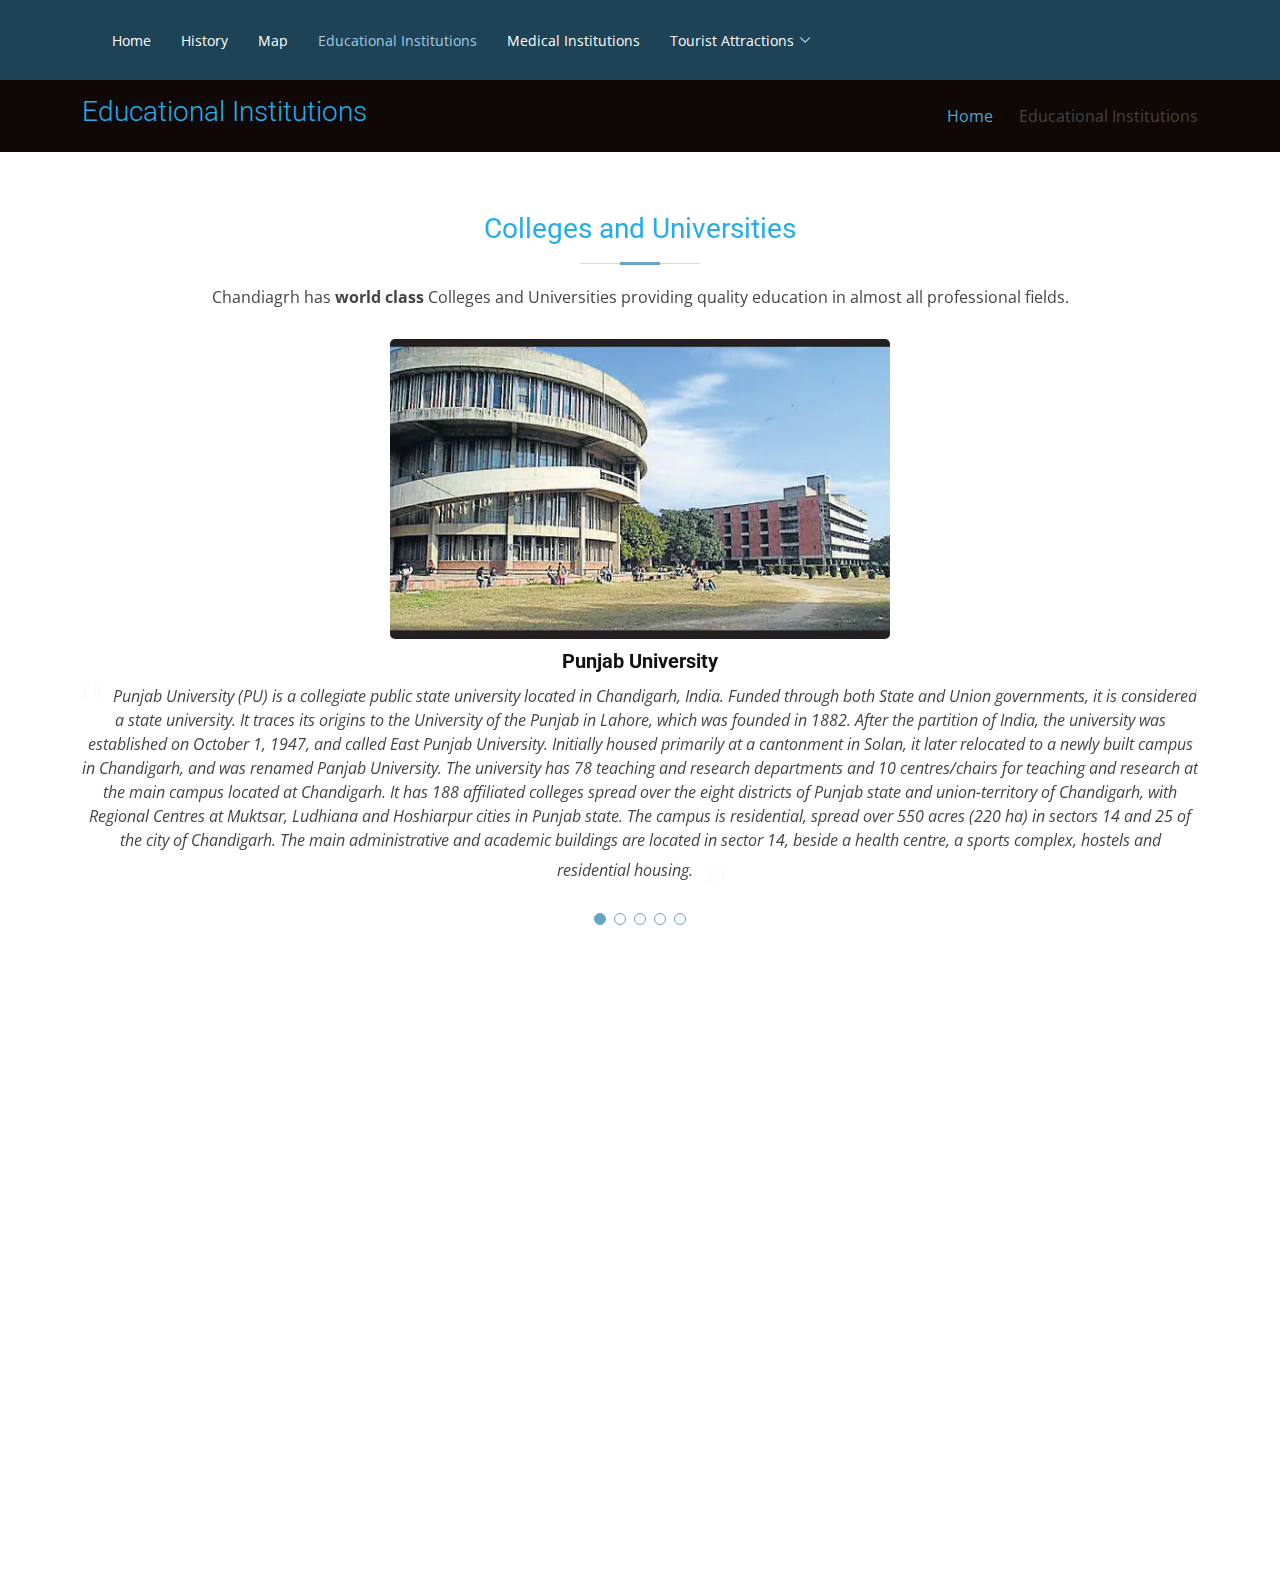
<file: education.html>
<!DOCTYPE html>
<html lang="en">

<head>
  <meta charset="utf-8">
  <meta content="width=device-width, initial-scale=1.0" name="viewport">

  <title>Educational Institutions</title>
  <meta content="" name="description">
  <meta content="" name="keywords">

  <!-- Favicons -->
  <link href="assets/img/favicon.png" rel="icon">
  <link href="assets/img/apple-touch-icon.png" rel="apple-touch-icon">

  <!-- Google Fonts -->
  <link href="https://fonts.googleapis.com/css?family=Open+Sans:300,300i,400,400i,600,600i,700,700i|Roboto:300,300i,400,400i,500,500i,700,700i&display=swap" rel="stylesheet">

  <!-- Vendor CSS Files -->
  <link href="assets/vendor/animate.css/animate.min.css" rel="stylesheet">
  <link href="assets/vendor/aos/aos.css" rel="stylesheet">
  <link href="assets/vendor/bootstrap/css/bootstrap.min.css" rel="stylesheet">
  <link href="assets/vendor/bootstrap-icons/bootstrap-icons.css" rel="stylesheet">
  <link href="assets/vendor/boxicons/css/boxicons.min.css" rel="stylesheet">
  <link href="assets/vendor/glightbox/css/glightbox.min.css" rel="stylesheet">
  <link href="assets/vendor/swiper/swiper-bundle.min.css" rel="stylesheet">

  <!-- Template Main CSS File -->
  <link href="assets/css/style.css" rel="stylesheet">
</head>

<body>

  <!-- ======= Header ======= -->
  <header id="header" class="fixed-top d-flex align-items-center ">
    <div class="container d-flex justify-content-between align-items-center">

      

      <nav id="navbar" class="navbar">
        <ul>
          <li><a  href="index.html">Home</a></li>
          <li><a href="history.html">History</a></li>
          <li><a href="Map.html">Map</a></li>
          <li><a class="active " href="education.html">Educational Institutions</a></li>
          <li><a href="medical.html">Medical Institutions</a></li>
          <li class="dropdown"><a href="#"><span>Tourist Attractions</span> <i class="bi bi-chevron-down"></i></a>
            <ul>
              <li><a href="shopping.html">Shopping Complexes</a></li>
              <li><a href="garden.html">Gardens and Buildings</a></li>
            </ul>
          </li>
        </ul>
        <i class="bi bi-list mobile-nav-toggle"></i>
      </nav><!-- .navbar -->

    </div>
  </header>
  
  <!-- End Header -->

  <main id="main">

    <!-- ======= Contact Section ======= -->
    <section class="breadcrumbs">
      <div class="container">

        <div class="d-flex justify-content-between align-items-center">
          <h2>Educational Institutions</h2>
          <ol>
            <li><a href="index.html">Home</a></li>
            <li>Educational Institutions</li>
          </ol>
        </div>

      </div>
    </section><!-- End Contact Section -->

    <section class="testimonials" data-aos="fade-up">
      <div class="container">

        <div class="section-title">
          <h2>Colleges and Universities</h2>
          <p>Chandiagrh has <strong>world class</strong> Colleges and Universities providing quality education in almost all professional fields.</p>
        </div>

        <div class="testimonials-carousel swiper">
          <div class="swiper-wrapper">
            <div class="testimonial-item swiper-slide">
              <img src="assets\img\PU.webp" id="slider-img">
              <h3>Punjab University</h3>
              <p>
                <i class="bx bxs-quote-alt-left quote-icon-left"></i>
                Punjab University (PU) is a collegiate public state university located in Chandigarh, India. Funded through both State and Union governments, it is considered a state university.
                It traces its origins to the University of the Punjab in Lahore, which was founded in 1882. After the partition of India, the university was established on October 1, 1947, and called East Punjab University.
                Initially housed primarily at a cantonment in Solan, it later relocated to a newly built campus in Chandigarh, and was renamed Panjab University.
                The university has 78 teaching and research departments and 10 centres/chairs for teaching and research at the main campus located at Chandigarh.
                It has 188 affiliated colleges spread over the eight districts of Punjab state and union-territory of Chandigarh, with Regional Centres at Muktsar, Ludhiana and Hoshiarpur cities in Punjab state.
                The campus is residential, spread over 550 acres (220 ha) in sectors 14 and 25 of the city of Chandigarh.
                The main administrative and academic buildings are located in sector 14, beside a health centre, a sports complex, hostels and residential housing.
                <i class="bx bxs-quote-alt-right quote-icon-right"></i>
              </p>
            </div>

            <div class="testimonial-item swiper-slide">
              <img src="assets\img\pec.webp" id="slider-img">
              <h3>Punjab Engineering College (PEC)</h3>
              <p>
                <i class="bx bxs-quote-alt-left quote-icon-left"></i>
                Punjab Engineering College (abbreviated PEC or PEC Chandigarh) is a public research & technical institution in Chandigarh.
                It was founded in 1921 in Lahore, established in Chandigarh in 1953, and focuses on the field of applied sciences, particularly engineering and technology.
                It is known for its two-year and four-year programmes for which the entry is through the Joint Entrance Examination – Mains and Graduate Aptitude Test in Engineering.
                It offers degrees such as Bachelor of Technology, Master of Technology, and a few others.
                It also has a comprehensive graduate program offering doctoral degrees in Science, Technology, Engineering and Mathematics.
                <i class="bx bxs-quote-alt-right quote-icon-right"></i>
              </p>
            </div>

            <div class="testimonial-item swiper-slide">
              <img src="assets\img\sd.jpg" id="slider-img">
              <h3>Goswami Ganesh Dutta Sanatan Dharma College (GGDSDC)</h3>
              <p>
                <i class="bx bxs-quote-alt-left quote-icon-left"></i>
                Goswami Ganesh Dutta Sanatan Dharma College (GGDSDC) is a college of Panjab University located in the North Indian city of Chandigarh.
                Established in 1973, the GGDSD college is spread over 16.5 acres of land.
                The college has been awarded A+ grade by the National Assessment and Accreditation Council (NAAC), Bangalore.
                GGDSD College ranked 82nd in the 2018 All India Ranking by NIRF, MHRD.
                The college is also recognized as 'College with Potential for Excellence' by the University Grants Commission (UGC), Delhi.

                <i class="bx bxs-quote-alt-right quote-icon-right"></i>
              </p>
            </div>

            <div class="testimonial-item swiper-slide">
              <img src="assets\img\ccet.png" id="slider-img">
              <h3>Chandigarh College of Engineering and Technology (CCET)</h3>
              <p>
                <i class="bx bxs-quote-alt-left quote-icon-left"></i>
                Chandigarh College of Engineering and Technology (CCET) is one of the top finest Government engineering college which is an affiliated college of the Panjab University.
                CCET, formerly known as Central Polytechnic Chandigarh (CPC), was established in 1959.
                The Chandigarh Administration upgraded the CPC to CCET, by then Administrator Lt. Gn. JFR Jacob, by introducing two branches of engineering in 2002.
                It is the only technical college offering both Diploma and Degree qualifications in Chandigarh.
                <i class="bx bxs-quote-alt-right quote-icon-right"></i>
              </p>
            </div>

            <div class="testimonial-item swiper-slide">
              <img src="assets\img\CCA.jpg" id="slider-img">
              <h3>Chandigarh College of Architecture</h3>
              <p>
                <i class="bx bxs-quote-alt-left quote-icon-left"></i>
                The Chandigarh College of Architecture (CCA) is a college imparting education and research in the field of architecture.
                It covers the north-western region of India including the states of Punjab, Haryana, and Himachal Pradesh as well as the Union Territories of Chandigarh and Jammu and Kashmir.
                The college has an enrolment of 200 undergraduates.
                Chandigarh College of Architecture was established on 7 August 1961 in Chandigarh, India, and was set up to impart education in architecture.
                Le Corbusier, who developed Chandigarh's master plan in 1951, got CCA established as a part of the Chandigarh Experiment.
                <i class="bx bxs-quote-alt-right quote-icon-right"></i>
              </p>
            </div>
          </div>
          <div class="swiper-pagination"></div>
        </div>

      </div>

  </main><!-- End #main -->

  <!-- ======= Footer ======= -->
  <footer id="footer" data-aos="fade-up" data-aos-easing="ease-in-out" data-aos-duration="500">

    <div class="footer-newsletter">
      <div class="container">
        <div class="row">
          <div class="col-lg-6">
            <h2>Visit Chandigarh</h2>
          </div>
          <div class="col-lg-6">
            
          </div>
        </div>
      </div>
    </div>

    <div class="footer-top">
      <div class="container">
        <div class="row">

          <div class="col-lg-3 col-md-6 footer-links">
            <h4>Useful Links</h4>
            <ul>
              <li><i class="bx bx-chevron-right"></i> <a href="http://mcchandigarh.gov.in/">Municipal Corporation</a></li>
              <li><i class="bx bx-chevron-right"></i> <a href="http://admser.chd.nic.in/rlaapt/home.aspx">RLA</a></li>
              <li><i class="bx bx-chevron-right"></i> <a href="https://chandigarhtourism.gov.in/">Chandigarh Tourism</a></li>
              <li><i class="bx bx-chevron-right"></i> <a href="http://admser.chd.nic.in/portal/">Chandigarh Administration</a></li>
            </ul>
          </div>

          <div class="col-lg-3 col-md-6 footer-links">
            <h4>Other Links</h4>
            <ul>
              <li><i class="bx bx-chevron-right"></i> <a href="https://puchd.ac.in/">Punjab University</a></li>
              <li><i class="bx bx-chevron-right"></i> <a href="https://pec.ac.in/">PEC Chandigarh</a></li>
              <li><i class="bx bx-chevron-right"></i> <a href="https://pgimer.edu.in/PGIMER_PORTAL/PGIMERPORTAL/home.jsp">PGI Chandigarh</a></li>
              <li><i class="bx bx-chevron-right"></i> <a href="https://highcourtchd.gov.in/">Chandigarh High Court</a></li>
            </ul>
          </div>

          <div class="col-lg-3 col-md-6 footer-contact">
            <h4>Administration Office</h4>
            <p>
              PQRM+5W5, Bridge Market<br>
               Sector 17-C<br>
                Chandigarh, 160017 <br><br>
              
            </p>

          </div>

          <!-- <div class="col-lg-3 col-md-6 footer-info">
            <h3>About Moderna</h3>
            <p>Cras fermentum odio eu feugiat lide par naso tierra. Justo eget nada terra videa magna derita valies darta donna mare fermentum iaculis eu non diam phasellus.</p>
            <div class="social-links mt-3">
              <a href="#" class="twitter"><i class="bx bxl-twitter"></i></a>
              <a href="#" class="facebook"><i class="bx bxl-facebook"></i></a>
              <a href="#" class="instagram"><i class="bx bxl-instagram"></i></a>
              <a href="#" class="linkedin"><i class="bx bxl-linkedin"></i></a>
            </div>
          </div> -->

        </div>
      </div>
    </div>

    
  </footer><!-- End Footer -->

  <a href="#" class="back-to-top d-flex align-items-center justify-content-center"><i class="bi bi-arrow-up-short"></i></a>

  <!-- Vendor JS Files -->
  <script src="assets/vendor/purecounter/purecounter_vanilla.js"></script>
  <script src="assets/vendor/aos/aos.js"></script>
  <script src="assets/vendor/bootstrap/js/bootstrap.bundle.min.js"></script>
  <script src="assets/vendor/glightbox/js/glightbox.min.js"></script>
  <script src="assets/vendor/isotope-layout/isotope.pkgd.min.js"></script>
  <script src="assets/vendor/swiper/swiper-bundle.min.js"></script>
  <script src="assets/vendor/waypoints/noframework.waypoints.js"></script>
  <script src="assets/vendor/php-email-form/validate.js"></script>

  <!-- Template Main JS File -->
  <script src="assets/js/main.js"></script>

</body>

</html>
</file>
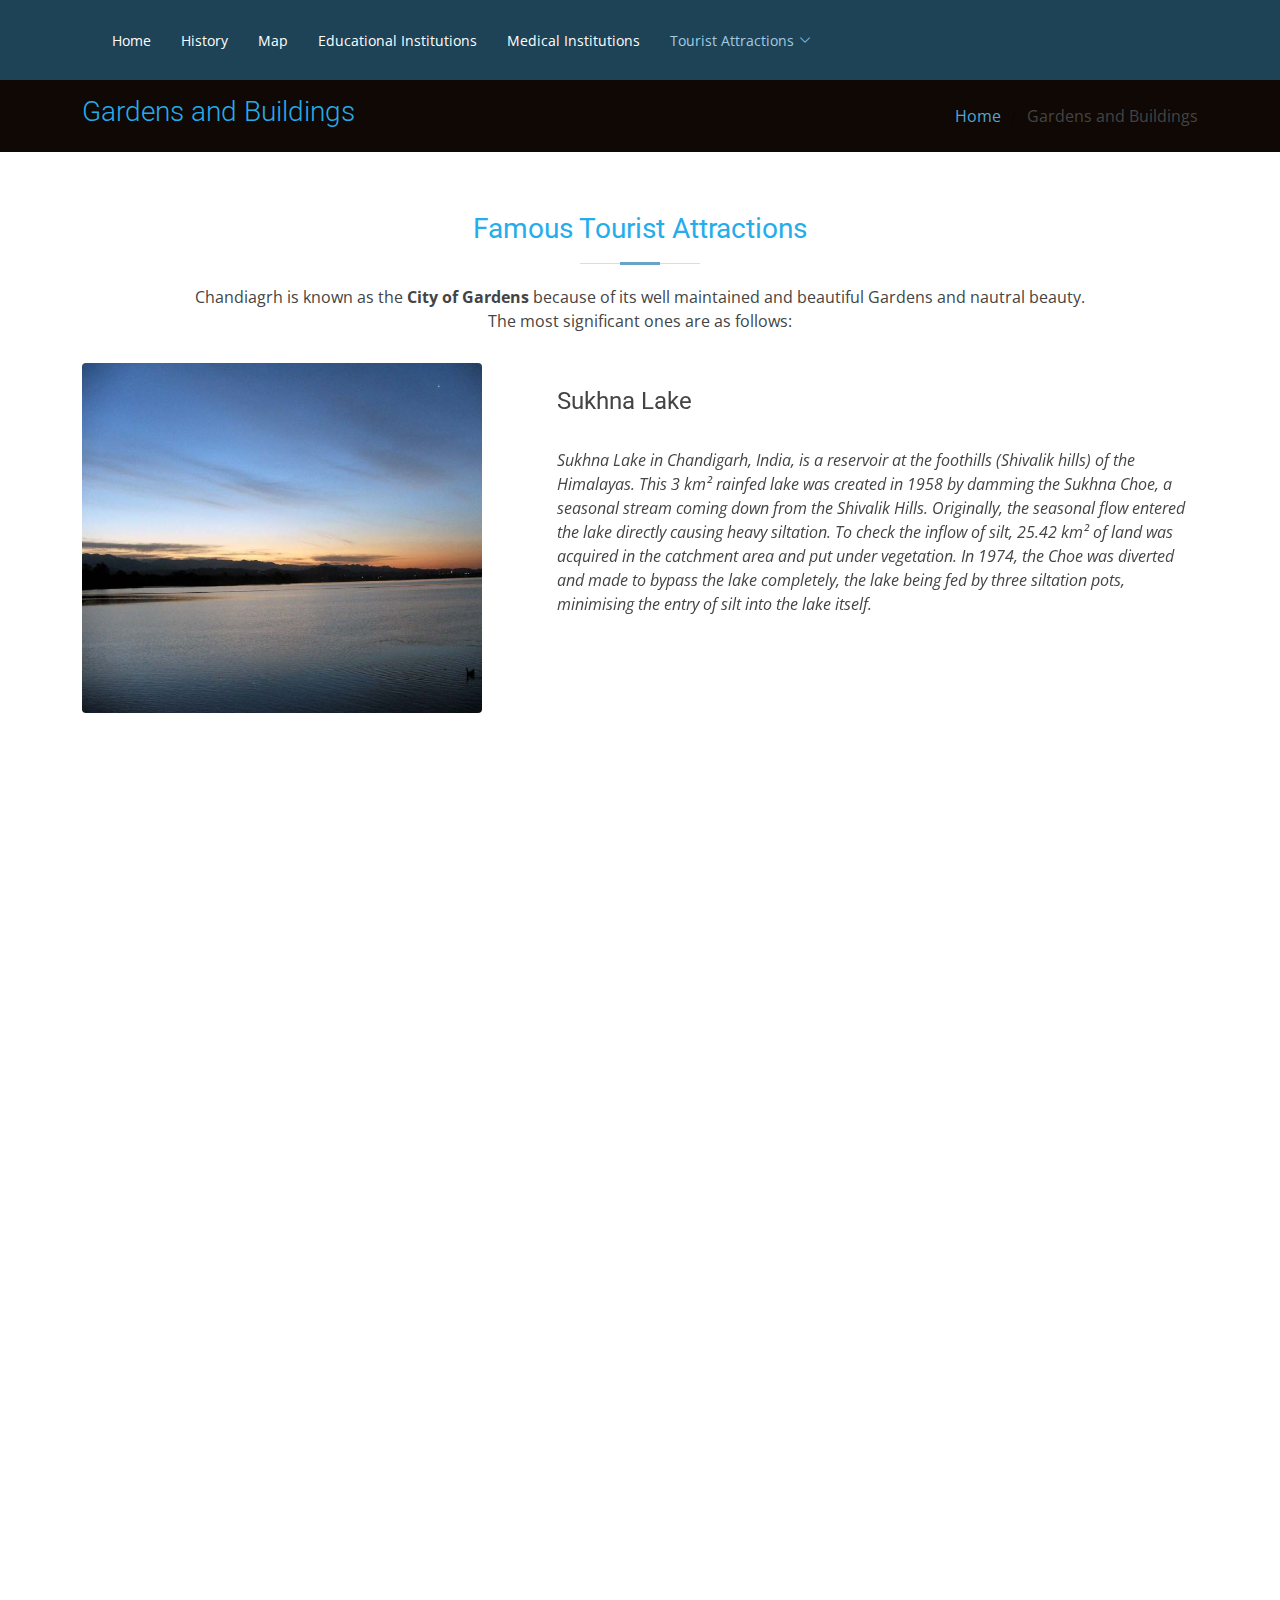
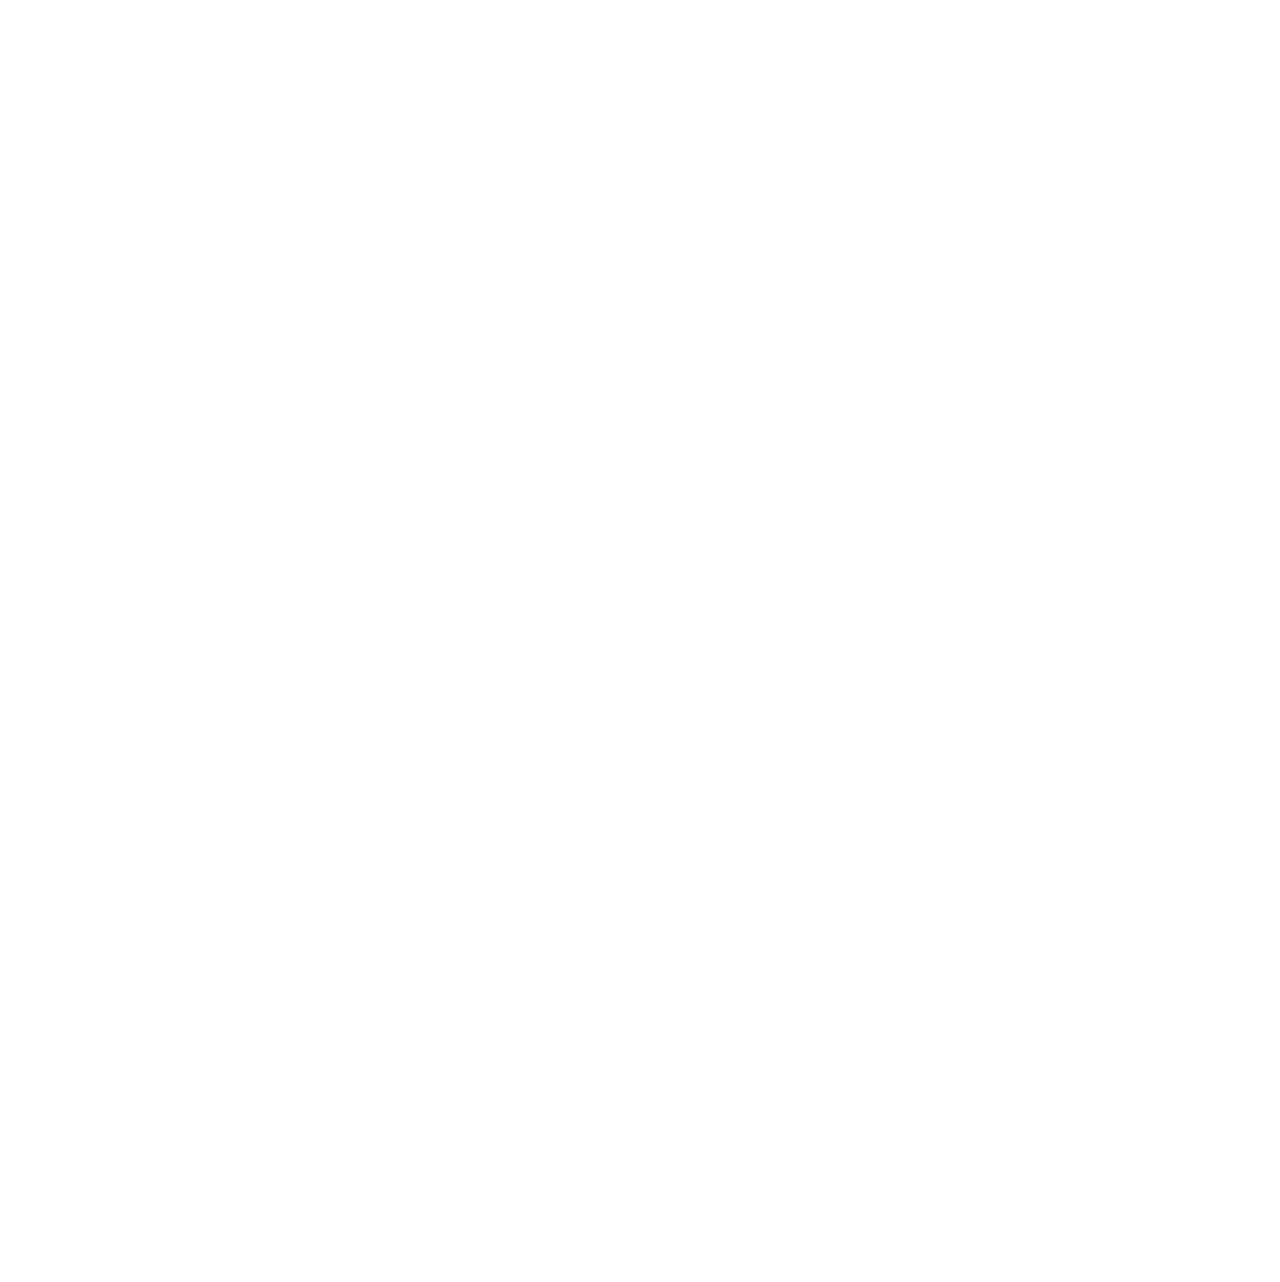
<file: garden.html>
<!DOCTYPE html>
<html lang="en">

<head>
  <meta charset="utf-8">
  <meta content="width=device-width, initial-scale=1.0" name="viewport">

  <title>Gardens and Buildings</title>
  <meta content="" name="description">
  <meta content="" name="keywords">

  <!-- Favicons -->
  <link href="assets/img/favicon.png" rel="icon">
  <link href="assets/img/apple-touch-icon.png" rel="apple-touch-icon">

  <!-- Google Fonts -->
  <link href="https://fonts.googleapis.com/css?family=Open+Sans:300,300i,400,400i,600,600i,700,700i|Roboto:300,300i,400,400i,500,500i,700,700i&display=swap" rel="stylesheet">

  <!-- Vendor CSS Files -->
  <link href="assets/vendor/animate.css/animate.min.css" rel="stylesheet">
  <link href="assets/vendor/aos/aos.css" rel="stylesheet">
  <link href="assets/vendor/bootstrap/css/bootstrap.min.css" rel="stylesheet">
  <link href="assets/vendor/bootstrap-icons/bootstrap-icons.css" rel="stylesheet">
  <link href="assets/vendor/boxicons/css/boxicons.min.css" rel="stylesheet">
  <link href="assets/vendor/glightbox/css/glightbox.min.css" rel="stylesheet">
  <link href="assets/vendor/swiper/swiper-bundle.min.css" rel="stylesheet">

  <!-- Template Main CSS File -->
  <link href="assets/css/style.css" rel="stylesheet">
</head>

<body>

  <!-- ======= Header ======= -->
  <header id="header" class="fixed-top d-flex align-items-center ">
    <div class="container d-flex justify-content-between align-items-center">

      

      <nav id="navbar" class="navbar">
        <ul>
          <li><a href="index.html">Home</a></li>
          <li><a href="history.html">History</a></li>
          <li><a href="Map.html">Map</a></li>
          <li><a href="education.html">Educational Institutions</a></li>
          <li><a href="medical.html">Medical Institutions</a></li>
          <li class="dropdown"><a class="active " href="#"><span>Tourist Attractions</span> <i class="bi bi-chevron-down"></i></a>
            <ul>
              <li><a href="shopping.html">Shopping Complexes</a></li>
              <li><a href="garden.html">Gardens and Buildings</a></li>
            </ul>
          </li>
        </ul>
        <i class="bi bi-list mobile-nav-toggle"></i>
      </nav><!-- .navbar -->

    </div>
  </header><!-- .navbar -->

    </div>
  </header>
  <!-- End Header -->

  <main id="main">

    <!-- ======= Services Section ======= -->

    <section class="breadcrumbs">
      <div class="container">
  
        <div class="d-flex justify-content-between align-items-center">
          <h2>Gardens and Buildings</h2>
          <ol>
            <li><a href="index.html">Home</a></li>
            <li>Gardens and Buildings</li>
          </ol>
        </div>
  
      </div>
    </section>
  
    <!-- End Services Section -->

    <!-- ======= Features Section ======= -->
    <section class="features">
      <div class="container">

        <div class="section-title">
          <h2>Famous Tourist Attractions</h2>
          <p>Chandiagrh is known as the <strong>City of Gardens</strong> because of its well maintained and beautiful Gardens and nautral beauty.<br> The most significant ones are as follows:</p>
        </div>

        <div class="row" data-aos="fade-up">
          <div class="col-md-5">
            <img src="assets\img\Chandigarh_Lake.jpg" id="intro-img2">
          </div>
          <div class="col-md-7 pt-4">
            <h3>Sukhna Lake</h3>
            <br>
            <p class="fst-italic">
              Sukhna Lake in Chandigarh, India, is a reservoir at the foothills (Shivalik hills) of the Himalayas. This 3 km² rainfed lake was created in 1958 by damming the Sukhna Choe, a seasonal stream coming down from the Shivalik Hills. Originally, the seasonal flow entered the lake directly causing heavy siltation. To check the inflow of silt, 25.42 km² of land was acquired in the catchment area and put under vegetation. In 1974, the Choe was diverted and made to bypass the lake completely, the lake being fed by three siltation pots, minimising the entry of silt into the lake itself.
            </p>
          </div>
        </div>

        <div class="row" data-aos="fade-up">
          <div class="col-md-5 order-1 order-md-2">
            <img src="assets\img\rock-garden.jpg" id="intro-img2">
          </div>
          <div class="col-md-7 pt-5 order-2 order-md-1">
            <h3>Rock Garden</h3>
            <p class="fst-italic">
              The Rock Garden sits near Sukhna Lake. It consists of man-made interlinked waterfalls and many other sculptures that have been made of scrap and other kinds of waste (bottles, glasses, bangles, tiles, ceramic pots, sinks,
              electrical waste, broken pipes, etc.) which are placed in walled paths. The garden is most famous for its sculptures made from recycled ceramic rock gardenIn his spare time, Nek Chand started collecting materials from demolition sites around the city. He recycled these materials into his own vision of the divine kingdom of Sukrani, choosing a gorge in a forest near Sukhna Lake for his work. The gorge had been designated as a land conservancy, a forest buffer established in 1902 that nothing could be built on. Chand's work was illegal, but he was able to hide it for 18 years before it was discovered by the authorities in 1976. By this time, it had grown into a 12-acre (4.9 ha) complex of interlinked courtyards, each filled with hundreds of pottery-covered concrete sculptures of dancers, musicians, and animals.
              Waterfall and path at Rock Garden, Chandigarh His work was in danger of being demolished, but he was able to get public opinion on his side. In 1976 the park was inaugurated as a public space. Nek Chand was given a salary, a title ("Sub-Divisional Engineer, Rock Garden") and 50 laborers so that he could work full-time. The Rock Garden appeared on an Indian stamp in 1983. The Rock Garden is still made out of recycled materials. With the government's help, Chand was able to set up collection centers around the city for waste, especially rags and broken ceramics.
            </p>
          </div>
        </div>

        <div class="row" data-aos="fade-up">
          <div class="col-md-5">
            <img src="assets\img\rose.jpg" id="intro-img2">
          </div>
          <div class="col-md-7 pt-5 order-2 order-md-1">
            <h3>Rose Garden</h3>
            <p class="fst-italic">
              The Rose Festival of Chandigarh is a floral festival held every year in February in the Zakir Hussain Rose Garden of sector 16, Chandigarh, India. The Rose festival features musical events, helicopter rides, and a dog show. The festival also had for the first time a stall to promote transgender awareness. The garden where the festival is held host about 50,000 plants of 1,600 species of rose.
              Zakir Hussain Rose Garden of Chandigarh (combined capital of Punjab & Haryana states) has an underpass connectivity route with sector 17. which is opened on January 8. Punjab governor and UT administrator V P Singh Badnore will inaugurate the Rs 9 crore project having a 100-seat amphitheatre, cycle and golf cart ramps and dedicated walls for artworks, paintings and sculptures to enrich the cultural heritage of the city.
            </p>
          </div>
        </div>

        <div class="row" data-aos="fade-up">
          <div class="col-md-5 order-1 order-md-2">
            <img src="assets\img\capitol-complex.webp" id="intro-img2">
          </div>
          <div class="col-md-7 pt-5 order-2 order-md-1">
            <h3>Capitol Complex</h3>
            <p class="fst-italic">
              Chandigarh Capitol Complex, located in the sector-1 of Chandigarh city in India, is a government compound designed by the architect Le Corbusier and is a UNESCO World Heritage Site. It is spread over an area of around 100 acres and is a prime manifestation of Chandigarh's architecture. It comprises three buildings: the Palace of Assembly or Legislative Assembly, Secretariat Building and the High Court plus four monuments (Open Hand Monument, Geometric Hill, Tower of Shadows and the Martyrs Monument) and a lake. It was added to the UNESCO World Heritage Site List in 2016 along with sixteen other works by Le Corbusier for its contribution to the development of modernist architecture.
            </p>
          </div>
        </div>

      </div>
    </section>
    <!-- End Features Section -->

  </main><!-- End #main -->

  <!-- ======= Footer ======= -->
  <footer id="footer" data-aos="fade-up" data-aos-easing="ease-in-out" data-aos-duration="500">

    <div class="footer-newsletter">
      <div class="container">
        <div class="row">
          <div class="col-lg-6">
            <h2>Visit Chandigarh</h2>
          </div>
          <div class="col-lg-6">
            
          </div>
        </div>
      </div>
    </div>

    <div class="footer-top">
      <div class="container">
        <div class="row">

          <div class="col-lg-3 col-md-6 footer-links">
            <h4>Useful Links</h4>
            <ul>
              <li><i class="bx bx-chevron-right"></i> <a href="http://mcchandigarh.gov.in/">Municipal Corporation</a></li>
              <li><i class="bx bx-chevron-right"></i> <a href="http://admser.chd.nic.in/rlaapt/home.aspx">RLA</a></li>
              <li><i class="bx bx-chevron-right"></i> <a href="https://chandigarhtourism.gov.in/">Chandigarh Tourism</a></li>
              <li><i class="bx bx-chevron-right"></i> <a href="http://admser.chd.nic.in/portal/">Chandigarh Administration</a></li>
            </ul>
          </div>

          <div class="col-lg-3 col-md-6 footer-links">
            <h4>Other Links</h4>
            <ul>
              <li><i class="bx bx-chevron-right"></i> <a href="https://puchd.ac.in/">Punjab University</a></li>
              <li><i class="bx bx-chevron-right"></i> <a href="https://pec.ac.in/">PEC Chandigarh</a></li>
              <li><i class="bx bx-chevron-right"></i> <a href="https://pgimer.edu.in/PGIMER_PORTAL/PGIMERPORTAL/home.jsp">PGI Chandigarh</a></li>
              <li><i class="bx bx-chevron-right"></i> <a href="https://highcourtchd.gov.in/">Chandigarh High Court</a></li>
            </ul>
          </div>

          <div class="col-lg-3 col-md-6 footer-contact">
            <h4>Administration Office</h4>
            <p>
              PQRM+5W5, Bridge Market<br>
               Sector 17-C<br>
                Chandigarh, 160017 <br><br>
              
            </p>

          </div>

          <!-- <div class="col-lg-3 col-md-6 footer-info">
            <h3>About Moderna</h3>
            <p>Cras fermentum odio eu feugiat lide par naso tierra. Justo eget nada terra videa magna derita valies darta donna mare fermentum iaculis eu non diam phasellus.</p>
            <div class="social-links mt-3">
              <a href="#" class="twitter"><i class="bx bxl-twitter"></i></a>
              <a href="#" class="facebook"><i class="bx bxl-facebook"></i></a>
              <a href="#" class="instagram"><i class="bx bxl-instagram"></i></a>
              <a href="#" class="linkedin"><i class="bx bxl-linkedin"></i></a>
            </div>
          </div> -->

        </div>
      </div>
    </div>

    
  </footer><!-- End Footer -->

  <a href="#" class="back-to-top d-flex align-items-center justify-content-center"><i class="bi bi-arrow-up-short"></i></a>

  <!-- Vendor JS Files -->
  <script src="assets/vendor/purecounter/purecounter_vanilla.js"></script>
  <script src="assets/vendor/aos/aos.js"></script>
  <script src="assets/vendor/bootstrap/js/bootstrap.bundle.min.js"></script>
  <script src="assets/vendor/glightbox/js/glightbox.min.js"></script>
  <script src="assets/vendor/isotope-layout/isotope.pkgd.min.js"></script>
  <script src="assets/vendor/swiper/swiper-bundle.min.js"></script>
  <script src="assets/vendor/waypoints/noframework.waypoints.js"></script>
  <script src="assets/vendor/php-email-form/validate.js"></script>

  <!-- Template Main JS File -->
  <script src="assets/js/main.js"></script>

</body>

</html>
</file>
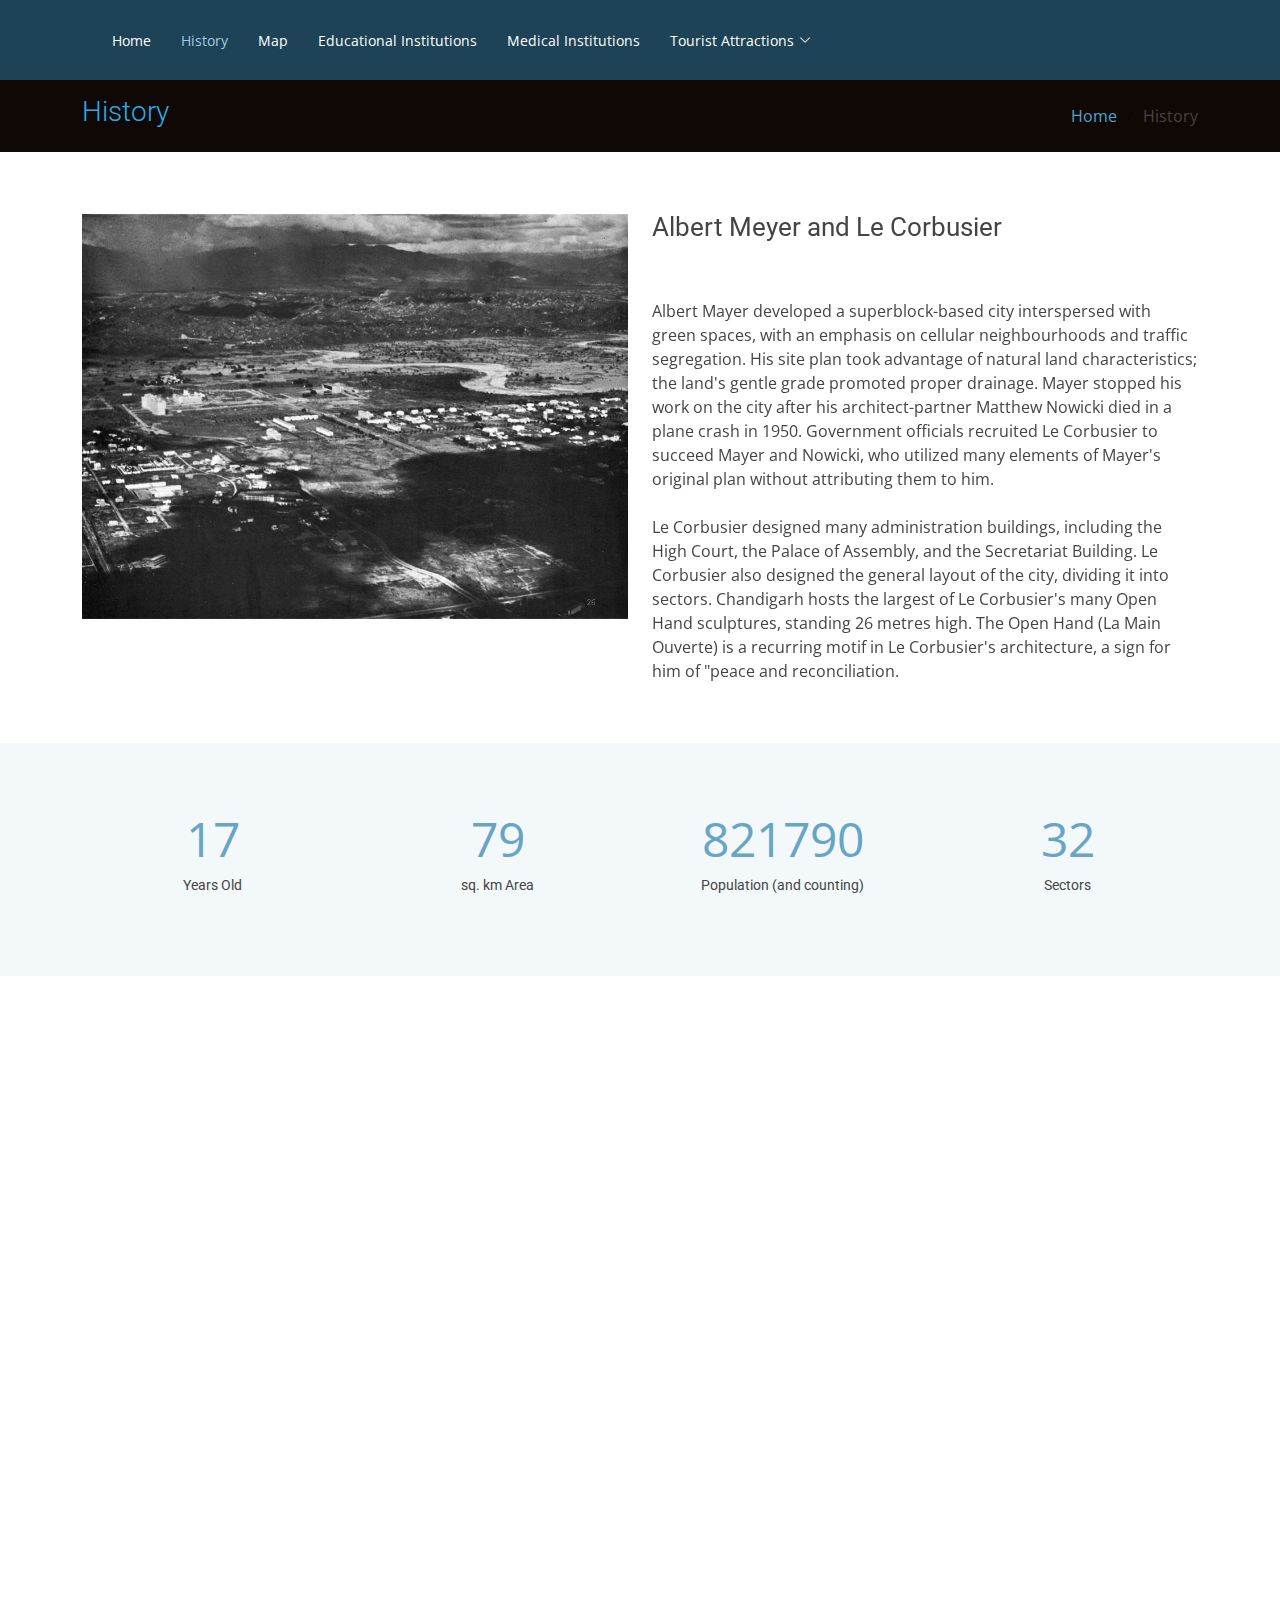
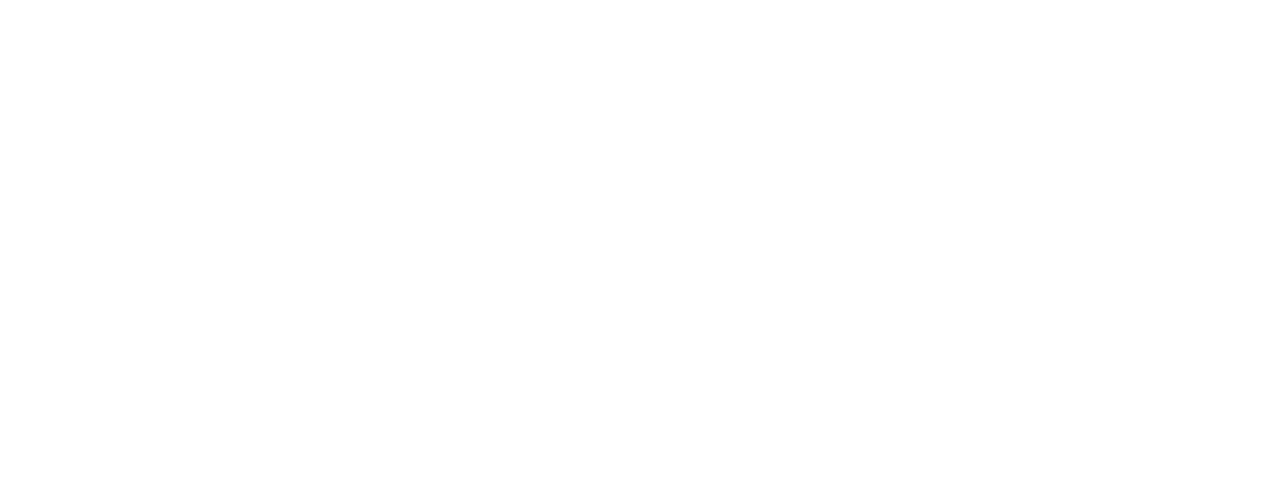
<file: history.html>
<!DOCTYPE html>
<html lang="en">

<head>
  <meta charset="utf-8">
  <meta content="width=device-width, initial-scale=1.0" name="viewport">

  <title>History</title>
  <meta content="" name="description">
  <meta content="" name="keywords">

  <!-- Favicons -->
  <link href="assets/img/favicon.png" rel="icon">
  <link href="assets/img/apple-touch-icon.png" rel="apple-touch-icon">

  <!-- Google Fonts -->
  <link href="https://fonts.googleapis.com/css?family=Open+Sans:300,300i,400,400i,600,600i,700,700i|Roboto:300,300i,400,400i,500,500i,700,700i&display=swap" rel="stylesheet">

  <!-- Vendor CSS Files -->
  <link href="assets/vendor/animate.css/animate.min.css" rel="stylesheet">
  <link href="assets/vendor/aos/aos.css" rel="stylesheet">
  <link href="assets/vendor/bootstrap/css/bootstrap.min.css" rel="stylesheet">
  <link href="assets/vendor/bootstrap-icons/bootstrap-icons.css" rel="stylesheet">
  <link href="assets/vendor/boxicons/css/boxicons.min.css" rel="stylesheet">
  <link href="assets/vendor/glightbox/css/glightbox.min.css" rel="stylesheet">
  <link href="assets/vendor/swiper/swiper-bundle.min.css" rel="stylesheet">

  <!-- Template Main CSS File -->
  <link href="assets/css/style.css" rel="stylesheet">

  <!-- =======================================================
  * Template Name: Moderna - v4.10.1
  * Template URL: https://bootstrapmade.com/free-bootstrap-template-corporate-moderna/
  * Author: BootstrapMade.com
  * License: https://bootstrapmade.com/license/
  ======================================================== -->
</head>

<body>

  <!-- ======= Header ======= -->
  <header id="header" class="fixed-top d-flex align-items-center ">
    <div class="container d-flex justify-content-between align-items-center">

      

      <nav id="navbar" class="navbar">
        <ul>
          <li><a  href="index.html">Home</a></li>
          <li><a class="active " href="history.html">History</a></li>
          <li><a href="Map.html">Map</a></li>
          <li><a href="education.html">Educational Institutions</a></li>
          <li><a href="medical.html">Medical Institutions</a></li>
          <li class="dropdown"><a href="#"><span>Tourist Attractions</span> <i class="bi bi-chevron-down"></i></a>
            <ul>
              <li><a href="shopping.html">Shopping Complexes</a></li>
              <li><a href="garden.html">Gardens and Buildings</a></li>
            </ul>
          </li>
        </ul>
        <i class="bi bi-list mobile-nav-toggle"></i>
      </nav><!-- .navbar -->

    </div>
  </header><!-- End Header -->

  <main id="main">

    <!-- ======= About Us Section ======= -->
    <section class="breadcrumbs">
      <div class="container">

        <div class="d-flex justify-content-between align-items-center">
          <h2>History</h2>
          <ol>
            <li><a href="index.html">Home</a></li>
            <li>History</li>
          </ol>
        </div>

      </div>
    </section><!-- End About Us Section -->

    <!-- ======= About Section ======= -->
    <section class="about" data-aos="fade-up">
      <div class="container">

        <div class="row">
          <div class="col-lg-6">
            <img src="assets\img\history-1.jpg" class="img-fluid">
          </div>
          <div class="col-lg-6 pt-4 pt-lg-0">
            <h3>Albert Meyer and Le Corbusier</h3>
            <br><br>
            <p>
              Albert Mayer developed a superblock-based city interspersed with green spaces, with an emphasis on cellular neighbourhoods and traffic segregation. His site plan took advantage of natural land characteristics; the land's gentle grade promoted proper drainage. Mayer stopped his work on the city after his architect-partner Matthew Nowicki died in a plane crash in 1950. Government officials recruited Le Corbusier to succeed Mayer and Nowicki, who utilized many elements of Mayer's original plan without attributing them to him.
              <br>
              <br>
              Le Corbusier designed many administration buildings, including the High Court, the Palace of Assembly, and the Secretariat Building. Le Corbusier also designed the general layout of the city, dividing it into sectors. Chandigarh hosts the largest of Le Corbusier's many Open Hand sculptures, standing 26 metres high. The Open Hand (La Main Ouverte) is a recurring motif in Le Corbusier's architecture, a sign for him of "peace and reconciliation.
            </p>
          </div>
        </div>

      </div>
    </section><!-- End About Section -->

    <!-- ======= Facts Section ======= -->
    <section class="facts section-bg" data-aos="fade-up">
      <div class="container">

        <div class="row counters">

          <div class="col-lg-3 col-6 text-center">
            <span data-purecounter-start="0" data-purecounter-end="25" data-purecounter-duration="1" class="purecounter"></span>
            <p>Years Old</p>
          </div>

          <div class="col-lg-3 col-6 text-center">
            <span data-purecounter-start="0" data-purecounter-end="114" data-purecounter-duration="1" class="purecounter"></span>
            <p>sq. km Area</p>
          </div>

          <div class="col-lg-3 col-6 text-center">
            <span data-purecounter-start="0" data-purecounter-end="1191000" data-purecounter-duration="1" class="purecounter"></span>
            <p>Population (and counting)</p>
          </div>

          <div class="col-lg-3 col-6 text-center">
            <span data-purecounter-start="0" data-purecounter-end="47" data-purecounter-duration="1" class="purecounter"></span>
            <p>Sectors</p>
          </div>

        </div>

      </div>
    </section><!-- End Facts Section -->

    <!-- ======= Our Skills Section ======= -->
    <section class="about" data-aos="fade-up">
      <div class="container">

        <div class="row" data-aos="fade-up">
          <div class="col-md-5 order-1 order-md-2">
            <img src="assets\img\Punjab_1909.jpg" class="img-fluid">
          </div>
          <div class="col-md-7 pt-5 order-2 order-md-1">
            <h3>Geographical Planning</h3>
            <br><br>
            <p>
              As part of the partition of India in 1947, the former British province of Punjab was divided into two parts, the mostly Sikh and Hindu East Punjab in India, and the mostly Muslim West Punjab in Pakistan. The capital of undivided Punjab, Lahore, had become part of Pakistan after the partition. Instead of shifting the capital to an already existing and established city, Jawaharlal Nehru, the first Prime Minister of India, envisioned an altogether new and modern city to be built to serve as the capital of Punjab. In 1949, the American planner and architect Albert Mayer was commissioned to design a new city to be called "Chandigarh". The government carved out Chandigarh from about fifty Puadhi-speaking villages in the then-state of East Punjab, India. Shimla was the temporary capital of the state until Chandigarh was completed.
            </p>
            
          </div>
        </div>

      </div>
    </section><!-- End Our Skills Section -->

    <!-- ======= Tetstimonials Section ======= -->
    
    <!-- </section> -->

    <!-- End Ttstimonials Section -->

  </main><!-- End #main -->

  <!-- ======= Footer ======= -->
  <footer id="footer" data-aos="fade-up" data-aos-easing="ease-in-out" data-aos-duration="500">

    <div class="footer-newsletter">
      <div class="container">
        <div class="row">
          <div class="col-lg-6">
            <h2>Visit Chandigarh</h2>
          </div>
          <div class="col-lg-6">
            
          </div>
        </div>
      </div>
    </div>

    <div class="footer-top">
      <div class="container">
        <div class="row">

          <div class="col-lg-3 col-md-6 footer-links">
            <h4>Useful Links</h4>
            <ul>
              <li><i class="bx bx-chevron-right"></i> <a href="http://mcchandigarh.gov.in/">Municipal Corporation</a></li>
              <li><i class="bx bx-chevron-right"></i> <a href="http://admser.chd.nic.in/rlaapt/home.aspx">RLA</a></li>
              <li><i class="bx bx-chevron-right"></i> <a href="https://chandigarhtourism.gov.in/">Chandigarh Tourism</a></li>
              <li><i class="bx bx-chevron-right"></i> <a href="http://admser.chd.nic.in/portal/">Chandigarh Administration</a></li>
            </ul>
          </div>

          <div class="col-lg-3 col-md-6 footer-links">
            <h4>Other Links</h4>
            <ul>
              <li><i class="bx bx-chevron-right"></i> <a href="https://puchd.ac.in/">Punjab University</a></li>
              <li><i class="bx bx-chevron-right"></i> <a href="https://pec.ac.in/">PEC Chandigarh</a></li>
              <li><i class="bx bx-chevron-right"></i> <a href="https://pgimer.edu.in/PGIMER_PORTAL/PGIMERPORTAL/home.jsp">PGI Chandigarh</a></li>
              <li><i class="bx bx-chevron-right"></i> <a href="https://highcourtchd.gov.in/">Chandigarh High Court</a></li>
            </ul>
          </div>

          <div class="col-lg-3 col-md-6 footer-contact">
            <h4>Administration Office</h4>
            <p>
              PQRM+5W5, Bridge Market<br>
               Sector 17-C<br>
                Chandigarh, 160017 <br><br>
              
            </p>

          </div>

          <!-- <div class="col-lg-3 col-md-6 footer-info">
            <h3>About Moderna</h3>
            <p>Cras fermentum odio eu feugiat lide par naso tierra. Justo eget nada terra videa magna derita valies darta donna mare fermentum iaculis eu non diam phasellus.</p>
            <div class="social-links mt-3">
              <a href="#" class="twitter"><i class="bx bxl-twitter"></i></a>
              <a href="#" class="facebook"><i class="bx bxl-facebook"></i></a>
              <a href="#" class="instagram"><i class="bx bxl-instagram"></i></a>
              <a href="#" class="linkedin"><i class="bx bxl-linkedin"></i></a>
            </div>
          </div> -->

        </div>
      </div>
    </div>

    
  </footer><!-- End Footer -->

  <a href="#" class="back-to-top d-flex align-items-center justify-content-center"><i class="bi bi-arrow-up-short"></i></a>

  <!-- Vendor JS Files -->
  <script src="assets/vendor/purecounter/purecounter_vanilla.js"></script>
  <script src="assets/vendor/aos/aos.js"></script>
  <script src="assets/vendor/bootstrap/js/bootstrap.bundle.min.js"></script>
  <script src="assets/vendor/glightbox/js/glightbox.min.js"></script>
  <script src="assets/vendor/isotope-layout/isotope.pkgd.min.js"></script>
  <script src="assets/vendor/swiper/swiper-bundle.min.js"></script>
  <script src="assets/vendor/waypoints/noframework.waypoints.js"></script>
  <script src="assets/vendor/php-email-form/validate.js"></script>

  <!-- Template Main JS File -->
  <script src="assets/js/main.js"></script>

</body>

</html>
</file>
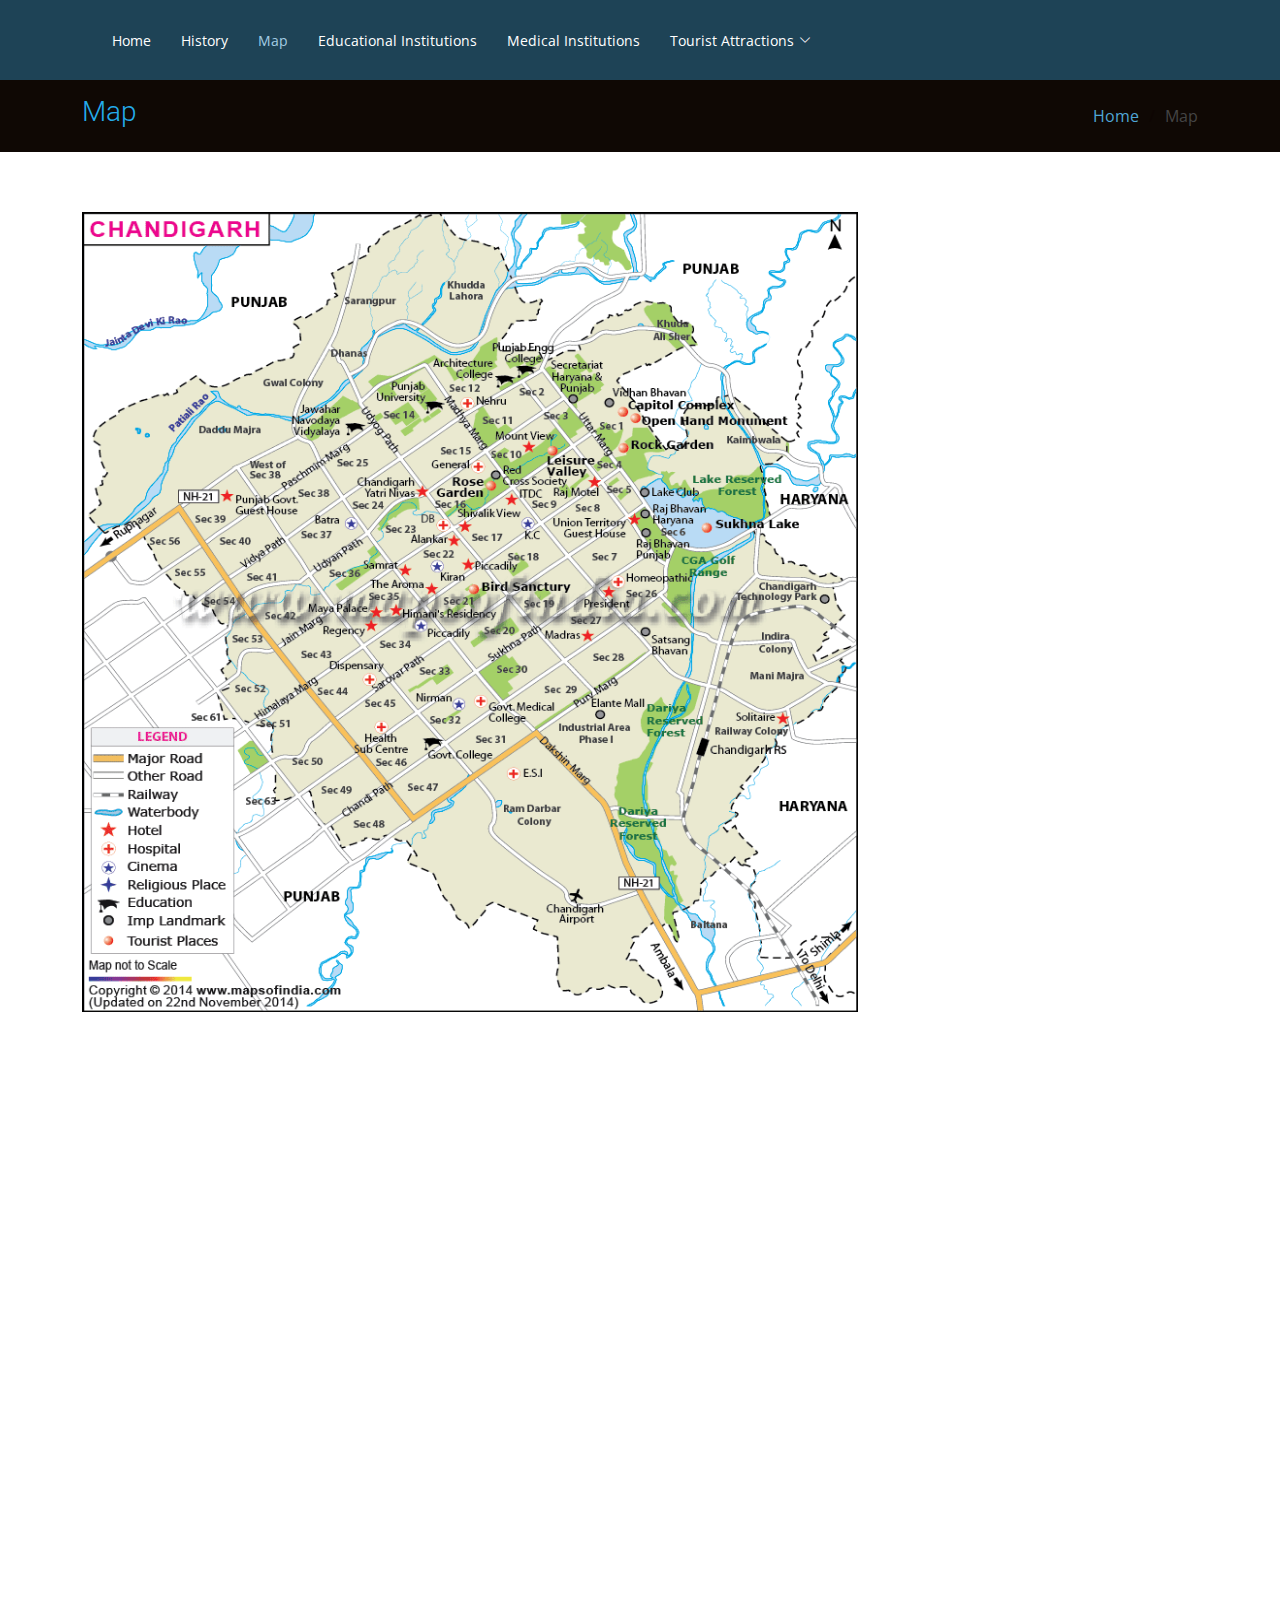
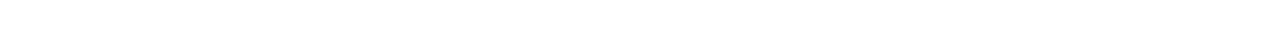
<file: Map.html>
<!DOCTYPE html>
<html lang="en">

<head>
  <meta charset="utf-8">
  <meta content="width=device-width, initial-scale=1.0" name="viewport">

  <title>Map</title>
  <meta content="" name="description">
  <meta content="" name="keywords">

  <!-- Favicons -->
  <link href="assets/img/favicon.png" rel="icon">
  <link href="assets/img/apple-touch-icon.png" rel="apple-touch-icon">

  <!-- Google Fonts -->
  <link href="https://fonts.googleapis.com/css?family=Open+Sans:300,300i,400,400i,600,600i,700,700i|Roboto:300,300i,400,400i,500,500i,700,700i&display=swap" rel="stylesheet">

  <!-- Vendor CSS Files -->
  <link href="assets/vendor/animate.css/animate.min.css" rel="stylesheet">
  <link href="assets/vendor/aos/aos.css" rel="stylesheet">
  <link href="assets/vendor/bootstrap/css/bootstrap.min.css" rel="stylesheet">
  <link href="assets/vendor/bootstrap-icons/bootstrap-icons.css" rel="stylesheet">
  <link href="assets/vendor/boxicons/css/boxicons.min.css" rel="stylesheet">
  <link href="assets/vendor/glightbox/css/glightbox.min.css" rel="stylesheet">
  <link href="assets/vendor/swiper/swiper-bundle.min.css" rel="stylesheet">

  <!-- Template Main CSS File -->
  <link href="assets/css/style.css" rel="stylesheet">

  <!-- =======================================================
  * Template Name: Moderna - v4.10.1
  * Template URL: https://bootstrapmade.com/free-bootstrap-template-corporate-moderna/
  * Author: BootstrapMade.com
  * License: https://bootstrapmade.com/license/
  ======================================================== -->
</head>

<body>

  <!-- ======= Header ======= -->
  <header id="header" class="fixed-top d-flex align-items-center ">
    <div class="container d-flex justify-content-between align-items-center">

      

      <nav id="navbar" class="navbar">
        <ul>
          <li><a  href="index.html">Home</a></li>
          <li><a href="history.html">History</a></li>
          <li><a class="active " href="Map.html">Map</a></li>
          <li><a href="education.html">Educational Institutions</a></li>
          <li><a href="medical.html">Medical Institutions</a></li>
          <li class="dropdown"><a href="#"><span>Tourist Attractions</span> <i class="bi bi-chevron-down"></i></a>
            <ul>
              <li><a href="shopping.html">Shopping Complexes</a></li>
              <li><a href="garden.html">Gardens and Buildings</a></li>
            </ul>
          </li>
        </ul>
        <i class="bi bi-list mobile-nav-toggle"></i>
      </nav><!-- .navbar -->

    </div>
  </header><!-- .navbar -->

    </div>
  </header><!-- End Header -->

  <main id="main">

    <!-- ======= Our Team Section ======= -->
    <section class="breadcrumbs">
      <div class="container">

        <div class="d-flex justify-content-between align-items-center">
          <h2>Map</h2>
          <ol>
            <li><a href="index.html">Home</a></li>
            <li>Map</li>
          </ol>
        </div>

      </div>
    </section><!-- End Our Team Section -->

    <!-- ======= Team Section ======= -->
    <section class="team" data-aos="fade-up" data-aos-easing="ease-in-out" data-aos-duration="500">
      <div class="container">

        <div class="row">

          <!-- <div class="col-lg-4 col-md-6 d-flex align-items-stretch">
            <div class="member">
              <div class="member-img">
                <img src="assets\img\chandigarh-city-map.gif" class="img-fluid" alt="">

              </div>
              <div class="member-info">
                <h4>Walter White</h4>
                <span>Chief Executive Officer</span>
                <p>Animi est delectus alias quam repellendus nihil nobis dolor. Est sapiente occaecati et dolore. Omnis aut ut nesciunt explicabo qui. Eius nam deleniti ut omnis repudiandae perferendis qui. Neque non quidem sit sed pariatur quia modi ea occaecati. Incidunt ea non est corporis in.</p>
              </div>
            </div>
          </div> -->
                <img src="assets\img\chandigarh-city-map.gif" class="img-fluid" id="map">

          <!-- <div class="col-lg-4 col-md-6 d-flex align-items-stretch">
            <div class="member">
              <div class="member-img">
                <img src="assets/img/team/team-3.jpg" class="img-fluid" alt="">
                <div class="social">
                  <a href=""><i class="bi bi-twitter"></i></a>
                  <a href=""><i class="bi bi-facebook"></i></a>
                  <a href=""><i class="bi bi-instagram"></i></a>
                  <a href=""><i class="bi bi-linkedin"></i></a>
                </div>
              </div>
              <div class="member-info">
                <h4>William Anderson</h4>
                <span>CTO</span>
                <p>Ut enim possimus nihil cupiditate beatae. Veniam facere quae non qui necessitatibus rerum eos vero. Maxime sit sunt quo dolor autem est qui quaerat aliquid. Tenetur possimus qui enim.</p>
              </div>
            </div>
          </div>

          <div class="col-lg-4 col-md-6 d-flex align-items-stretch">
            <div class="member">
              <div class="member-img">
                <img src="assets/img/team/team-4.jpg" class="img-fluid" alt="">
                <div class="social">
                  <a href=""><i class="bi bi-twitter"></i></a>
                  <a href=""><i class="bi bi-facebook"></i></a>
                  <a href=""><i class="bi bi-instagram"></i></a>
                  <a href=""><i class="bi bi-linkedin"></i></a>
                </div>
              </div>
              <div class="member-info">
                <h4>Amanda Jepson</h4>
                <span>Accountant</span>
                <p>Sint qui cupiditate. Asperiores fugit impedit aspernatur et mollitia. Molestiae qui placeat labore assumenda id qui nesciunt quo reprehenderit. Rem dolores similique quis soluta culpa enim quia ratione ea.</p>
              </div>
            </div>
          </div>

          <div class="col-lg-4 col-md-6 d-flex align-items-stretch">
            <div class="member">
              <div class="member-img">
                <img src="assets/img/team/team-5.jpg" class="img-fluid" alt="">
                <div class="social">
                  <a href=""><i class="bi bi-twitter"></i></a>
                  <a href=""><i class="bi bi-facebook"></i></a>
                  <a href=""><i class="bi bi-instagram"></i></a>
                  <a href=""><i class="bi bi-linkedin"></i></a>
                </div>
              </div>
              <div class="member-info">
                <h4>Niall Katz</h4>
                <span>Marketing</span>
                <p>Aut ex esse explicabo quia harum ea accusamus excepturi. Temporibus at quia quisquam veritatis impedit. Porro laborum voluptatum sed necessitatibus a saepe. Deserunt laborum quasi consequatur voluptatum iusto sint qui fuga vel. Enim eveniet sed quibusdam rerum in. Non dicta architecto consequatur quo praesentium nesciunt.</p>
              </div>
            </div>
          </div>

          <div class="col-lg-4 col-md-6 d-flex align-items-stretch">
            <div class="member">
              <div class="member-img">
                <img src="assets/img/team/team-6.jpg" class="img-fluid" alt="">
                <div class="social">
                  <a href=""><i class="bi bi-twitter"></i></a>
                  <a href=""><i class="bi bi-facebook"></i></a>
                  <a href=""><i class="bi bi-instagram"></i></a>
                  <a href=""><i class="bi bi-linkedin"></i></a>
                </div>
              </div>
              <div class="member-info">
                <h4>Demi Lewis</h4>
                <span>Financing</span>
                <p>Amet labore numquam corrupti est. Nostrum amet voluptas consectetur dolor voluptatem architecto distinctio consequuntur eligendi. Quam impedit enim aut nesciunt aut dicta quam exercitationem. Reprehenderit exercitationem magnam. Ullam similique ut voluptas totam nobis porro accusamus nulla omnis.</p>
              </div>
            </div>
          </div>

        </div>

      </div> -->
    <!-- </section> -->
    <!-- End Team Section -->

  </main><!-- End #main -->

  <!-- ======= Footer ======= -->
  <footer id="footer" data-aos="fade-up" data-aos-easing="ease-in-out" data-aos-duration="500">

    <div class="footer-newsletter">
      <div class="container">
        <div class="row">
          <div class="col-lg-6">
            <h2>Visit Chandigarh</h2>
          </div>
          <div class="col-lg-6">
            
          </div>
        </div>
      </div>
    </div>

    <div class="footer-top">
      <div class="container">
        <div class="row">

          <div class="col-lg-3 col-md-6 footer-links">
            <h4>Useful Links</h4>
            <ul>
              <li><i class="bx bx-chevron-right"></i> <a href="http://mcchandigarh.gov.in/">Municipal Corporation</a></li>
              <li><i class="bx bx-chevron-right"></i> <a href="http://admser.chd.nic.in/rlaapt/home.aspx">RLA</a></li>
              <li><i class="bx bx-chevron-right"></i> <a href="https://chandigarhtourism.gov.in/">Chandigarh Tourism</a></li>
              <li><i class="bx bx-chevron-right"></i> <a href="http://admser.chd.nic.in/portal/">Chandigarh Administration</a></li>
            </ul>
          </div>

          <div class="col-lg-3 col-md-6 footer-links">
            <h4>Other Links</h4>
            <ul>
              <li><i class="bx bx-chevron-right"></i> <a href="https://puchd.ac.in/">Punjab University</a></li>
              <li><i class="bx bx-chevron-right"></i> <a href="https://pec.ac.in/">PEC Chandigarh</a></li>
              <li><i class="bx bx-chevron-right"></i> <a href="https://pgimer.edu.in/PGIMER_PORTAL/PGIMERPORTAL/home.jsp">PGI Chandigarh</a></li>
              <li><i class="bx bx-chevron-right"></i> <a href="https://highcourtchd.gov.in/">Chandigarh High Court</a></li>
            </ul>
          </div>

          <div class="col-lg-3 col-md-6 footer-contact">
            <h4>Administration Office</h4>
            <p>
              PQRM+5W5, Bridge Market<br>
               Sector 17-C<br>
                Chandigarh, 160017 <br><br>
              
            </p>

          </div>

          <!-- <div class="col-lg-3 col-md-6 footer-info">
            <h3>About Moderna</h3>
            <p>Cras fermentum odio eu feugiat lide par naso tierra. Justo eget nada terra videa magna derita valies darta donna mare fermentum iaculis eu non diam phasellus.</p>
            <div class="social-links mt-3">
              <a href="#" class="twitter"><i class="bx bxl-twitter"></i></a>
              <a href="#" class="facebook"><i class="bx bxl-facebook"></i></a>
              <a href="#" class="instagram"><i class="bx bxl-instagram"></i></a>
              <a href="#" class="linkedin"><i class="bx bxl-linkedin"></i></a>
            </div>
          </div> -->

        </div>
      </div>
    </div>

    
  </footer><!-- End Footer -->

  <a href="#" class="back-to-top d-flex align-items-center justify-content-center"><i class="bi bi-arrow-up-short"></i></a>

  <!-- Vendor JS Files -->
  <script src="assets/vendor/purecounter/purecounter_vanilla.js"></script>
  <script src="assets/vendor/aos/aos.js"></script>
  <script src="assets/vendor/bootstrap/js/bootstrap.bundle.min.js"></script>
  <script src="assets/vendor/glightbox/js/glightbox.min.js"></script>
  <script src="assets/vendor/isotope-layout/isotope.pkgd.min.js"></script>
  <script src="assets/vendor/swiper/swiper-bundle.min.js"></script>
  <script src="assets/vendor/waypoints/noframework.waypoints.js"></script>
  <script src="assets/vendor/php-email-form/validate.js"></script>

  <!-- Template Main JS File -->
  <script src="assets/js/main.js"></script>

</body>

</html>
</file>
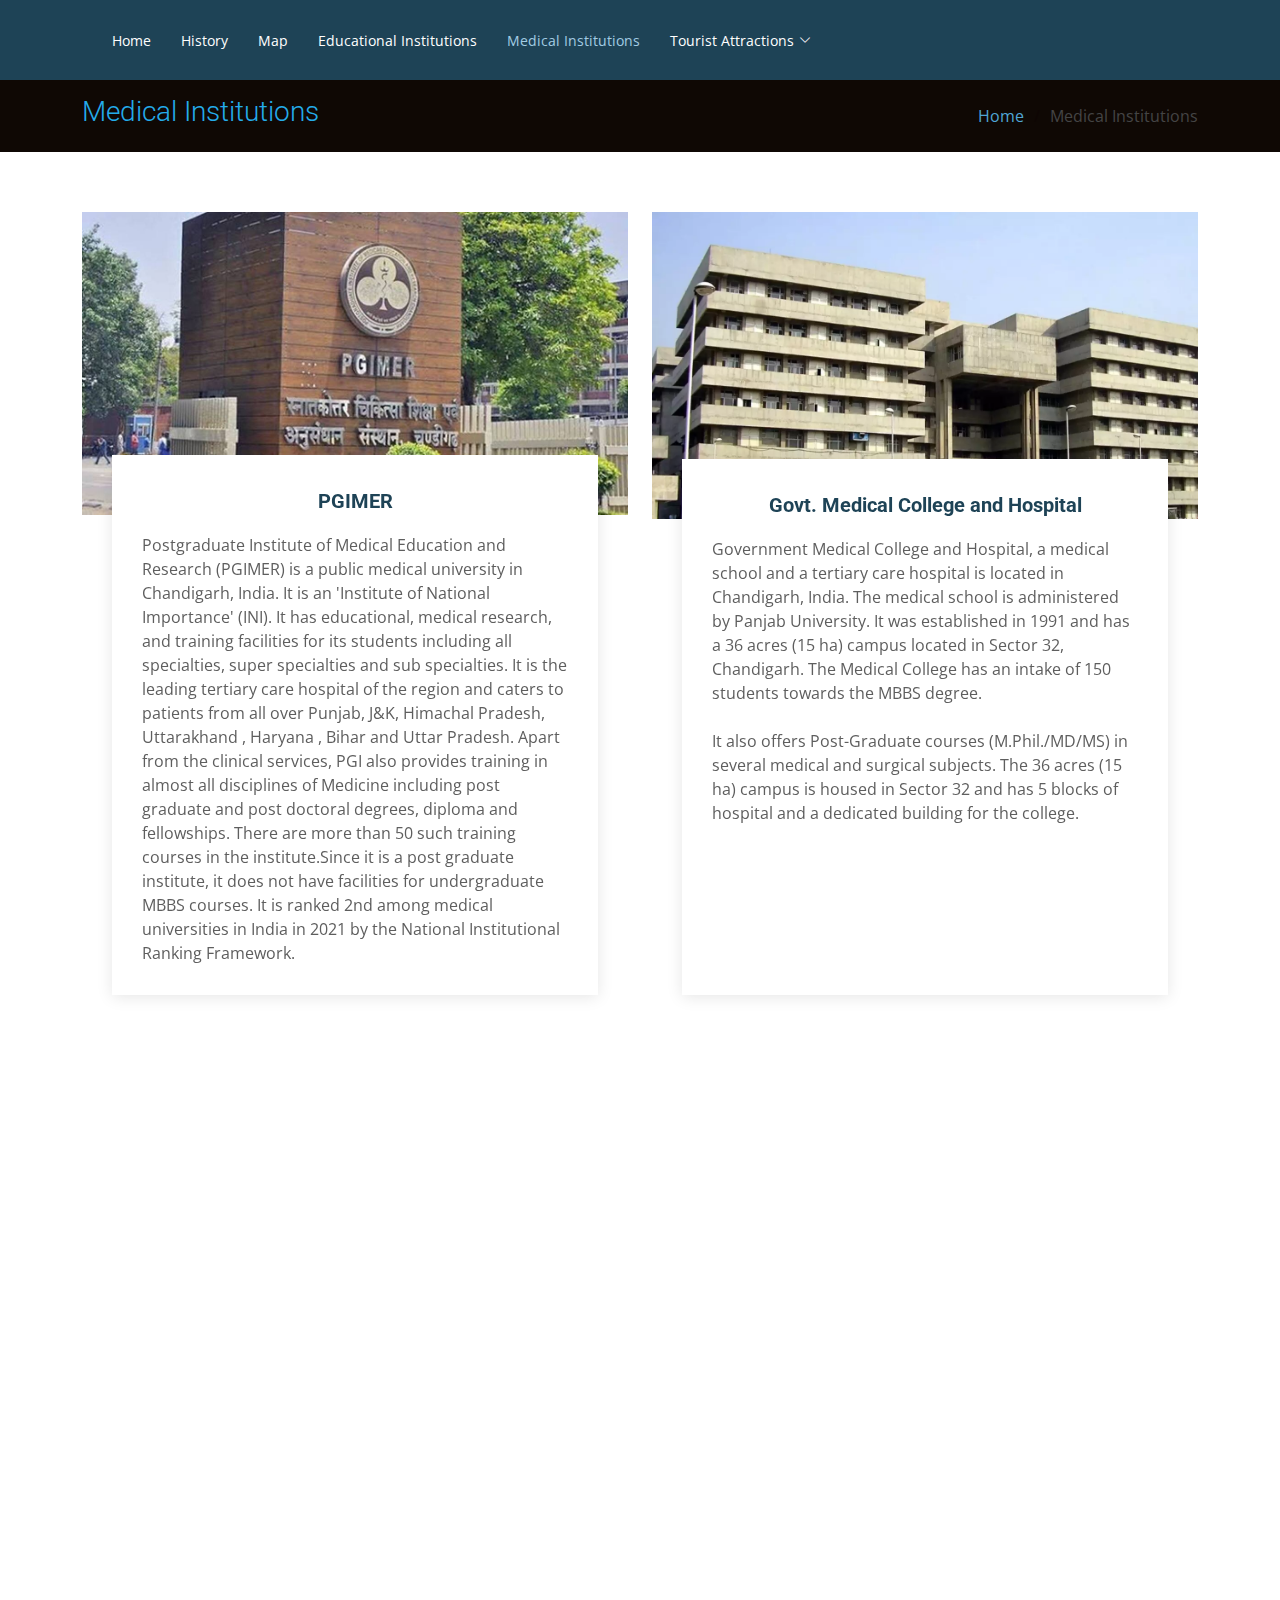
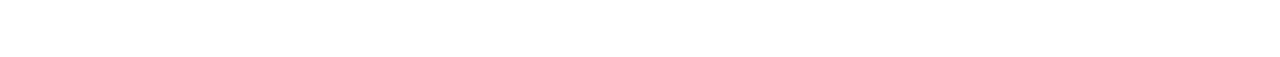
<file: medical.html>
<!DOCTYPE html>
<html lang="en">

<head>
  <meta charset="utf-8">
  <meta content="width=device-width, initial-scale=1.0" name="viewport">

  <title>Medical Institutions</title>
  <meta content="" name="description">
  <meta content="" name="keywords">

  <!-- Favicons -->
  <link href="assets/img/favicon.png" rel="icon">
  <link href="assets/img/apple-touch-icon.png" rel="apple-touch-icon">

  <!-- Google Fonts -->
  <link href="https://fonts.googleapis.com/css?family=Open+Sans:300,300i,400,400i,600,600i,700,700i|Roboto:300,300i,400,400i,500,500i,700,700i&display=swap" rel="stylesheet">

  <!-- Vendor CSS Files -->
  <link href="assets/vendor/animate.css/animate.min.css" rel="stylesheet">
  <link href="assets/vendor/aos/aos.css" rel="stylesheet">
  <link href="assets/vendor/bootstrap/css/bootstrap.min.css" rel="stylesheet">
  <link href="assets/vendor/bootstrap-icons/bootstrap-icons.css" rel="stylesheet">
  <link href="assets/vendor/boxicons/css/boxicons.min.css" rel="stylesheet">
  <link href="assets/vendor/glightbox/css/glightbox.min.css" rel="stylesheet">
  <link href="assets/vendor/swiper/swiper-bundle.min.css" rel="stylesheet">

  <!-- Template Main CSS File -->
  <link href="assets/css/style.css" rel="stylesheet">

</head>

<body>

  <!-- ======= Header ======= -->
  <header id="header" class="fixed-top d-flex align-items-center ">
    <div class="container d-flex justify-content-between align-items-center">

      

      <nav id="navbar" class="navbar">
        <ul>
          <li><a  href="index.html">Home</a></li>
          <li><a href="history.html">History</a></li>
          <li><a href="Map.html">Map</a></li>
          <li><a href="education.html">Educational Institutions</a></li>
          <li><a class="active " href="medical.html">Medical Institutions</a></li>
          <li class="dropdown"><a href="#"><span>Tourist Attractions</span> <i class="bi bi-chevron-down"></i></a>
            <ul>
              <li><a href="shopping.html">Shopping Complexes</a></li>
              <li><a href="garden.html">Gardens and Buildings</a></li>
            </ul>
          </li>
        </ul>
        <i class="bi bi-list mobile-nav-toggle"></i>
      </nav><!-- .navbar -->

    </div>
  </header><!-- End Header -->

  <main id="main">

    <!-- ======= Our Services Section ======= -->
    <section class="breadcrumbs">
      <div class="container">

        <div class="d-flex justify-content-between align-items-center">
          <h2>Medical Institutions</h2>
          <ol>
            <li><a href="index.html">Home</a></li>
            <li>Medical Institutions</li>
          </ol>
        </div>

      </div>
    </section><!-- End Our Services Section -->

    <!-- ======= Services Section ======= -->
    <!-- <section class="services">
      <div class="container">

        <div class="row">
          <div class="col-md-6 col-lg-3 d-flex align-items-stretch" data-aos="fade-up">
            <div class="icon-box icon-box-pink">
              <div class="icon"><i class="bx bxl-dribbble"></i></div>
              <h4 class="title"><a href="">Lorem Ipsum</a></h4>
              <p class="description">Voluptatum deleniti atque corrupti quos dolores et quas molestias excepturi sint occaecati cupiditate non provident</p>
            </div>
          </div>

          <div class="col-md-6 col-lg-3 d-flex align-items-stretch" data-aos="fade-up" data-aos-delay="100">
            <div class="icon-box icon-box-cyan">
              <div class="icon"><i class="bx bx-file"></i></div>
              <h4 class="title"><a href="">Sed ut perspiciatis</a></h4>
              <p class="description">Duis aute irure dolor in reprehenderit in voluptate velit esse cillum dolore eu fugiat nulla pariatur</p>
            </div>
          </div>

          <div class="col-md-6 col-lg-3 d-flex align-items-stretch" data-aos="fade-up" data-aos-delay="200">
            <div class="icon-box icon-box-green">
              <div class="icon"><i class="bx bx-tachometer"></i></div>
              <h4 class="title"><a href="">Magni Dolores</a></h4>
              <p class="description">Excepteur sint occaecat cupidatat non proident, sunt in culpa qui officia deserunt mollit anim id est laborum</p>
            </div>
          </div>

          <div class="col-md-6 col-lg-3 d-flex align-items-stretch" data-aos="fade-up" data-aos-delay="200">
            <div class="icon-box icon-box-blue">
              <div class="icon"><i class="bx bx-world"></i></div>
              <h4 class="title"><a href="">Nemo Enim</a></h4>
              <p class="description">At vero eos et accusamus et iusto odio dignissimos ducimus qui blanditiis praesentium voluptatum deleniti atque</p>
            </div>
          </div>

        </div>

      </div> -->
    <!-- </section> -->
    <!-- End Services Section -->

    <!-- ======= Why Us Section ======= -->
    <!-- <section class="why-us section-bg" data-aos="fade-up" date-aos-delay="200">
      <div class="container">

        <div class="row">
          <div class="col-lg-6 video-box">
            <img src="assets/img/why-us.jpg" class="img-fluid" alt="">
            <a href="https://www.youtube.com/watch?v=jDDaplaOz7Q" class="venobox play-btn mb-4" data-vbtype="video" data-autoplay="true"></a>
          </div>

          <div class="col-lg-6 d-flex flex-column justify-content-center p-5">

            <div class="icon-box">
              <div class="icon"><i class="bx bx-fingerprint"></i></div>
              <h4 class="title"><a href="">Lorem Ipsum</a></h4>
              <p class="description">Voluptatum deleniti atque corrupti quos dolores et quas molestias excepturi sint occaecati cupiditate non provident</p>
            </div>

            <div class="icon-box">
              <div class="icon"><i class="bx bx-gift"></i></div>
              <h4 class="title"><a href="">Nemo Enim</a></h4>
              <p class="description">At vero eos et accusamus et iusto odio dignissimos ducimus qui blanditiis praesentium voluptatum deleniti atque</p>
            </div>

          </div>
        </div>

      </div> -->
    <!-- </section> -->
    <!-- End Why Us Section -->

    <!-- ======= Service Details Section ======= -->
    <section class="service-details">
      <div class="container">

        <div class="row">
          <div class="col-md-6 d-flex align-items-stretch" data-aos="fade-up">
            <div class="card">
              <div class="card-img">
                <img src="assets\img\PGIMer.jpg" alt="...">
              </div>
              <div class="card-body">
                <h5 class="card-title"><a>PGIMER</a></h5>
                <p class="card-text">Postgraduate Institute of Medical Education and Research (PGIMER) is a public medical university in Chandigarh, India.
                  It is an 'Institute of National Importance' (INI).
                  It has educational, medical research, and training facilities for its students including all specialties, super specialties and sub specialties.
                  It is the leading tertiary care hospital of the region and caters to patients from all over Punjab, J&K, Himachal Pradesh, Uttarakhand , Haryana , Bihar and Uttar Pradesh.
                  Apart from the clinical services, PGI also provides training in almost all disciplines of Medicine including post graduate and post doctoral degrees, diploma and fellowships.
                  There are more than 50 such training courses in the institute.Since it is a post graduate institute, it does not have facilities for undergraduate MBBS courses.
                  It is ranked 2nd among medical universities in India in 2021 by the National Institutional Ranking Framework.
                </p>
              </div>
            </div>
          </div>
          <div class="col-md-6 d-flex align-items-stretch" data-aos="fade-up">
            <div class="card">
              <div class="card-img">
                <img src="assets\img\gmch.webp" alt="...">
              </div>
              <div class="card-body">
                <h5 class="card-title"><a>Govt. Medical College and Hospital</a></h5>
                <p class="card-text">Government Medical College and Hospital, a medical school and a tertiary care hospital is located in Chandigarh, India.
                  The medical school is administered by Panjab University. It was established in 1991 and has a 36 acres (15 ha) campus located in Sector 32, Chandigarh.
                  The Medical College has an intake of 150 students towards the MBBS degree.
                  <br><br>
                  It also offers Post-Graduate courses (M.Phil./MD/MS) in several medical and surgical subjects.
                  The 36 acres (15 ha) campus is housed in Sector 32 and has 5 blocks of hospital and a dedicated building for the college.
                </p>
              </div>
            </div>

      </div>
    </section><!-- End Service Details Section -->

    <!-- ======= Pricing Section ======= -->
    <!-- <section class="pricing section-bg" data-aos="fade-up">
      <div class="container">

        <div class="section-title">
          <h2>Pricing</h2>
          <p>Magnam dolores commodi suscipit. Necessitatibus eius consequatur ex aliquid fuga eum quidem. Sit sint consectetur velit. Quisquam quos quisquam cupiditate. Et nemo qui impedit suscipit alias ea. Quia fugiat sit in iste officiis commodi quidem hic quas.</p>
        </div>

        <div class="row no-gutters">

          <div class="col-lg-4 box">
            <h3>Free</h3>
            <h4>$0<span>per month</span></h4>
            <ul>
              <li><i class="bx bx-check"></i> Quam adipiscing vitae proin</li>
              <li><i class="bx bx-check"></i> Nec feugiat nisl pretium</li>
              <li><i class="bx bx-check"></i> Nulla at volutpat diam uteera</li>
              <li class="na"><i class="bx bx-x"></i> <span>Pharetra massa massa ultricies</span></li>
              <li class="na"><i class="bx bx-x"></i> <span>Massa ultricies mi quis hendrerit</span></li>
            </ul>
            <a href="#" class="get-started-btn">Get Started</a>
          </div>

          <div class="col-lg-4 box featured">
            <h3>Business</h3>
            <h4>$29<span>per month</span></h4>
            <ul>
              <li><i class="bx bx-check"></i> Quam adipiscing vitae proin</li>
              <li><i class="bx bx-check"></i> Nec feugiat nisl pretium</li>
              <li><i class="bx bx-check"></i> Nulla at volutpat diam uteera</li>
              <li><i class="bx bx-check"></i> Pharetra massa massa ultricies</li>
              <li><i class="bx bx-check"></i> Massa ultricies mi quis hendrerit</li>
            </ul>
            <a href="#" class="get-started-btn">Get Started</a>
          </div>

          <div class="col-lg-4 box">
            <h3>Developer</h3>
            <h4>$49<span>per month</span></h4>
            <ul>
              <li><i class="bx bx-check"></i> Quam adipiscing vitae proin</li>
              <li><i class="bx bx-check"></i> Nec feugiat nisl pretium</li>
              <li><i class="bx bx-check"></i> Nulla at volutpat diam uteera</li>
              <li><i class="bx bx-check"></i> Pharetra massa massa ultricies</li>
              <li><i class="bx bx-check"></i> Massa ultricies mi quis hendrerit</li>
            </ul>
            <a href="#" class="get-started-btn">Get Started</a>
          </div>

        </div>

      </div> -->
    <!-- </section> -->
    <!-- End Pricing Section -->

  </main><!-- End #main -->

  <!-- ======= Footer ======= -->
  <footer id="footer" data-aos="fade-up" data-aos-easing="ease-in-out" data-aos-duration="500">

    <div class="footer-newsletter">
      <div class="container">
        <div class="row">
          <div class="col-lg-6">
            <h2>Visit Chandigarh</h2>
          </div>
          <div class="col-lg-6">
            
          </div>
        </div>
      </div>
    </div>

    <div class="footer-top">
      <div class="container">
        <div class="row">

          <div class="col-lg-3 col-md-6 footer-links">
            <h4>Useful Links</h4>
            <ul>
              <li><i class="bx bx-chevron-right"></i> <a href="http://mcchandigarh.gov.in/">Municipal Corporation</a></li>
              <li><i class="bx bx-chevron-right"></i> <a href="http://admser.chd.nic.in/rlaapt/home.aspx">RLA</a></li>
              <li><i class="bx bx-chevron-right"></i> <a href="https://chandigarhtourism.gov.in/">Chandigarh Tourism</a></li>
              <li><i class="bx bx-chevron-right"></i> <a href="http://admser.chd.nic.in/portal/">Chandigarh Administration</a></li>
            </ul>
          </div>

          <div class="col-lg-3 col-md-6 footer-links">
            <h4>Other Links</h4>
            <ul>
              <li><i class="bx bx-chevron-right"></i> <a href="https://puchd.ac.in/">Punjab University</a></li>
              <li><i class="bx bx-chevron-right"></i> <a href="https://pec.ac.in/">PEC Chandigarh</a></li>
              <li><i class="bx bx-chevron-right"></i> <a href="https://pgimer.edu.in/PGIMER_PORTAL/PGIMERPORTAL/home.jsp">PGI Chandigarh</a></li>
              <li><i class="bx bx-chevron-right"></i> <a href="https://highcourtchd.gov.in/">Chandigarh High Court</a></li>
            </ul>
          </div>

          <div class="col-lg-3 col-md-6 footer-contact">
            <h4>Administration Office</h4>
            <p>
              PQRM+5W5, Bridge Market<br>
               Sector 17-C<br>
                Chandigarh, 160017 <br><br>
              
            </p>

          </div>

          <!-- <div class="col-lg-3 col-md-6 footer-info">
            <h3>About Moderna</h3>
            <p>Cras fermentum odio eu feugiat lide par naso tierra. Justo eget nada terra videa magna derita valies darta donna mare fermentum iaculis eu non diam phasellus.</p>
            <div class="social-links mt-3">
              <a href="#" class="twitter"><i class="bx bxl-twitter"></i></a>
              <a href="#" class="facebook"><i class="bx bxl-facebook"></i></a>
              <a href="#" class="instagram"><i class="bx bxl-instagram"></i></a>
              <a href="#" class="linkedin"><i class="bx bxl-linkedin"></i></a>
            </div>
          </div> -->

        </div>
      </div>
    </div>

    
  </footer><!-- End Footer -->

  <a href="#" class="back-to-top d-flex align-items-center justify-content-center"><i class="bi bi-arrow-up-short"></i></a>

  <!-- Vendor JS Files -->
  <script src="assets/vendor/purecounter/purecounter_vanilla.js"></script>
  <script src="assets/vendor/aos/aos.js"></script>
  <script src="assets/vendor/bootstrap/js/bootstrap.bundle.min.js"></script>
  <script src="assets/vendor/glightbox/js/glightbox.min.js"></script>
  <script src="assets/vendor/isotope-layout/isotope.pkgd.min.js"></script>
  <script src="assets/vendor/swiper/swiper-bundle.min.js"></script>
  <script src="assets/vendor/waypoints/noframework.waypoints.js"></script>
  <script src="assets/vendor/php-email-form/validate.js"></script>

  <!-- Template Main JS File -->
  <script src="assets/js/main.js"></script>

</body>

</html>
</file>
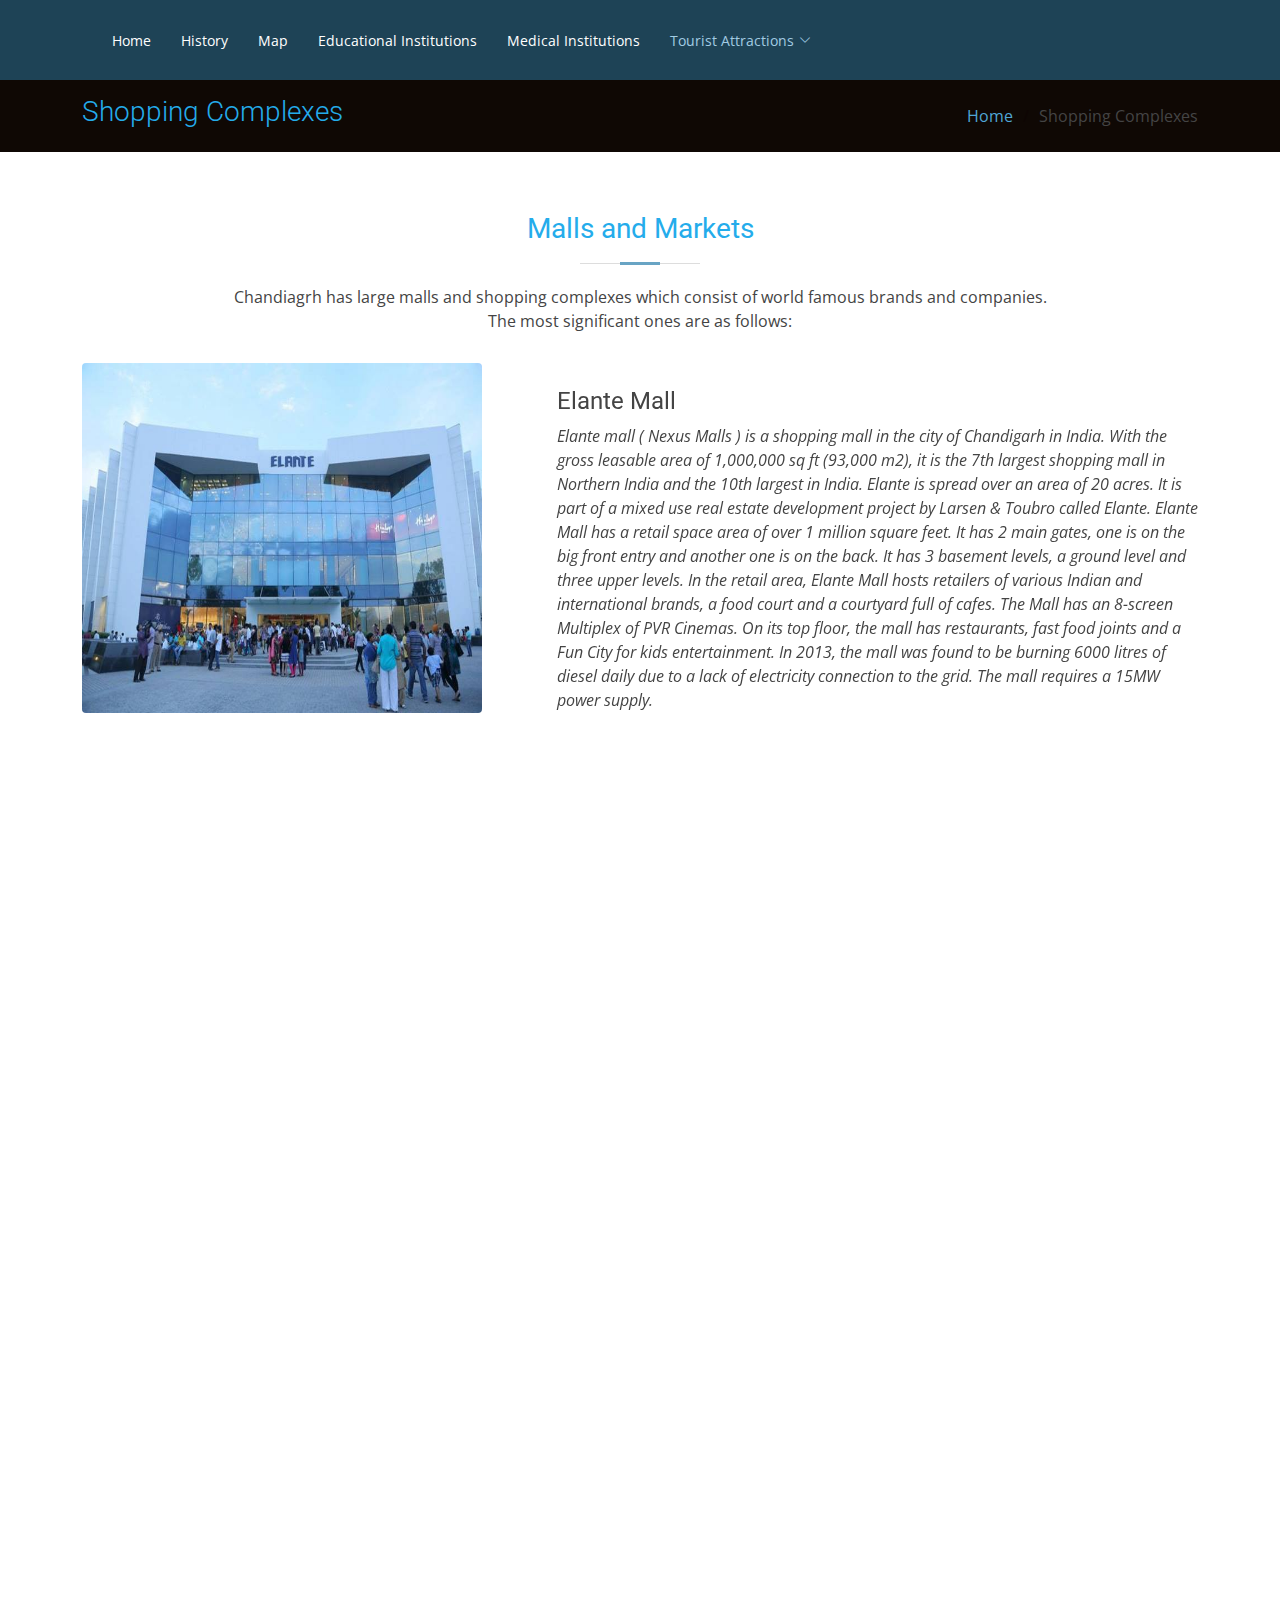
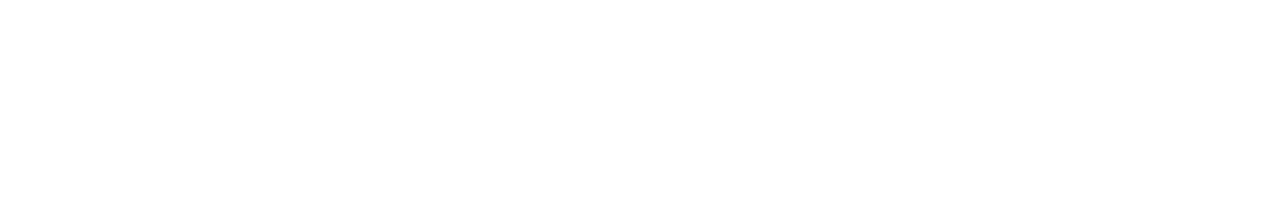
<file: shopping.html>
<!DOCTYPE html>
<html lang="en">

<head>
  <meta charset="utf-8">
  <meta content="width=device-width, initial-scale=1.0" name="viewport">

  <title>Shopping Complexes</title>
  <meta content="" name="description">
  <meta content="" name="keywords">

  <!-- Favicons -->
  <link href="assets/img/favicon.png" rel="icon">
  <link href="assets/img/apple-touch-icon.png" rel="apple-touch-icon">

  <!-- Google Fonts -->
  <link href="https://fonts.googleapis.com/css?family=Open+Sans:300,300i,400,400i,600,600i,700,700i|Roboto:300,300i,400,400i,500,500i,700,700i&display=swap" rel="stylesheet">

  <!-- Vendor CSS Files -->
  <link href="assets/vendor/animate.css/animate.min.css" rel="stylesheet">
  <link href="assets/vendor/aos/aos.css" rel="stylesheet">
  <link href="assets/vendor/bootstrap/css/bootstrap.min.css" rel="stylesheet">
  <link href="assets/vendor/bootstrap-icons/bootstrap-icons.css" rel="stylesheet">
  <link href="assets/vendor/boxicons/css/boxicons.min.css" rel="stylesheet">
  <link href="assets/vendor/glightbox/css/glightbox.min.css" rel="stylesheet">
  <link href="assets/vendor/swiper/swiper-bundle.min.css" rel="stylesheet">

  <!-- Template Main CSS File -->
  <link href="assets/css/style.css" rel="stylesheet">
</head>

<body>

  <!-- ======= Header ======= -->
  <header id="header" class="fixed-top d-flex align-items-center ">
    <div class="container d-flex justify-content-between align-items-center">

      

      <nav id="navbar" class="navbar">
        <ul>
          <li><a href="index.html">Home</a></li>
          <li><a href="history.html">History</a></li>
          <li><a href="Map.html">Map</a></li>
          <li><a href="education.html">Educational Institutions</a></li>
          <li><a href="medical.html">Medical Institutions</a></li>
          <li class="dropdown"><a class="active " href="#"><span>Tourist Attractions</span> <i class="bi bi-chevron-down"></i></a>
            <ul>
              <li><a  href="shopping.html">Shopping Complexes</a></li>
              <li><a href="garden.html">Gardens and Buildings</a></li>
            </ul>
          </li>
        </ul>
        <i class="bi bi-list mobile-nav-toggle"></i>
      </nav><!-- .navbar -->

    </div>
  </header><!-- .navbar -->

    </div>
  </header>
  <!-- End Header -->

  <main id="main">

    <!-- ======= Services Section ======= -->

    <section class="breadcrumbs">
      <div class="container">
  
        <div class="d-flex justify-content-between align-items-center">
          <h2>Shopping Complexes</h2>
          <ol>
            <li><a href="index.html">Home</a></li>
            <li>Shopping Complexes</li>
          </ol>
        </div>
  
      </div>
    </section>
  
    <!-- End Services Section -->

    <!-- ======= Features Section ======= -->
    <section class="features">
      <div class="container">

        <div class="section-title">
          <h2>Malls and Markets</h2>
          <p>Chandiagrh has large malls and shopping complexes which consist of world famous brands and companies.<br> The most significant ones are as follows:</p>
        </div>

        <div class="row" data-aos="fade-up">
          <div class="col-md-5">
            <img src="assets\img\elante.jpg" id="intro-img2">
          </div>
          <div class="col-md-7 pt-4">
            <h3>Elante Mall</h3>
            <p class="fst-italic">
              Elante mall ( Nexus Malls ) is a shopping mall in the city of Chandigarh in India. With the gross leasable area of 1,000,000 sq ft (93,000 m2), it is the 7th largest shopping mall in Northern India and the 10th largest in India. Elante is spread over an area of 20 acres. It is part of a mixed use real estate development project by Larsen & Toubro called Elante.
              Elante Mall has a retail space area of over 1 million square feet. It has 2 main gates, one is on the big front entry and another one is on the back. It has 3 basement levels, a ground level and three upper levels. In the retail area, Elante Mall hosts retailers of various Indian and international brands, a food court and a courtyard full of cafes. The Mall has an 8-screen Multiplex of PVR Cinemas. On its top floor, the mall has restaurants, fast food joints and a Fun City for kids entertainment. In 2013, the mall was found to be burning 6000 litres of diesel daily due to a lack of electricity connection to the grid. The mall requires a 15MW power supply.
            </p>
          </div>
        </div>

        <div class="row" data-aos="fade-up">
          <div class="col-md-5 order-1 order-md-2">
            <img src="assets\img\sector-17.webp" class="img-fluid" alt="">
          </div>
          <div class="col-md-7 pt-5 order-2 order-md-1">
            <h3>Shopping Complex, Sector 17</h3>
            <p class="fst-italic">
              Sector-17 or Sector-17 Plaza is a busy retail and entertainment hub in Chandigarh. It is a tree-lined pedestrian plaza with fountains and stores.
              <br><br>Sector-17 was constructed at the same time when the city of Chandigarh was built. It was turned into a popular retail hub after the emergence of three theatres (Neelam, Jagat, KC), offices, Parade Ground, the Inter State Bus Terminus, general post office and many open spaces.
              <br><br>Sector-17 is also called Chandigarh's heart. No vehicles are allowed at the plaza, instead there is a multilevel parking lot to park vehicles. The plaza has a fountain. It is a no-vending zone.
            </p>
          </div>
        </div>

      </div>
    </section>
    <!-- End Features Section -->

  </main><!-- End #main -->

  <!-- ======= Footer ======= -->
  <footer id="footer" data-aos="fade-up" data-aos-easing="ease-in-out" data-aos-duration="500">

    <div class="footer-newsletter">
      <div class="container">
        <div class="row">
          <div class="col-lg-6">
            <h2>Visit Chandigarh</h2>
          </div>
          <div class="col-lg-6">
            
          </div>
        </div>
      </div>
    </div>

    <div class="footer-top">
      <div class="container">
        <div class="row">

          <div class="col-lg-3 col-md-6 footer-links">
            <h4>Useful Links</h4>
            <ul>
              <li><i class="bx bx-chevron-right"></i> <a href="http://mcchandigarh.gov.in/">Municipal Corporation</a></li>
              <li><i class="bx bx-chevron-right"></i> <a href="http://admser.chd.nic.in/rlaapt/home.aspx">RLA</a></li>
              <li><i class="bx bx-chevron-right"></i> <a href="https://chandigarhtourism.gov.in/">Chandigarh Tourism</a></li>
              <li><i class="bx bx-chevron-right"></i> <a href="http://admser.chd.nic.in/portal/">Chandigarh Administration</a></li>
            </ul>
          </div>

          <div class="col-lg-3 col-md-6 footer-links">
            <h4>Other Links</h4>
            <ul>
              <li><i class="bx bx-chevron-right"></i> <a href="https://puchd.ac.in/">Punjab University</a></li>
              <li><i class="bx bx-chevron-right"></i> <a href="https://pec.ac.in/">PEC Chandigarh</a></li>
              <li><i class="bx bx-chevron-right"></i> <a href="https://pgimer.edu.in/PGIMER_PORTAL/PGIMERPORTAL/home.jsp">PGI Chandigarh</a></li>
              <li><i class="bx bx-chevron-right"></i> <a href="https://highcourtchd.gov.in/">Chandigarh High Court</a></li>
            </ul>
          </div>

          <div class="col-lg-3 col-md-6 footer-contact">
            <h4>Administration Office</h4>
            <p>
              PQRM+5W5, Bridge Market<br>
               Sector 17-C<br>
                Chandigarh, 160017 <br><br>
              
            </p>

          </div>

          <!-- <div class="col-lg-3 col-md-6 footer-info">
            <h3>About Moderna</h3>
            <p>Cras fermentum odio eu feugiat lide par naso tierra. Justo eget nada terra videa magna derita valies darta donna mare fermentum iaculis eu non diam phasellus.</p>
            <div class="social-links mt-3">
              <a href="#" class="twitter"><i class="bx bxl-twitter"></i></a>
              <a href="#" class="facebook"><i class="bx bxl-facebook"></i></a>
              <a href="#" class="instagram"><i class="bx bxl-instagram"></i></a>
              <a href="#" class="linkedin"><i class="bx bxl-linkedin"></i></a>
            </div>
          </div> -->

        </div>
      </div>
    </div>

    
  </footer><!-- End Footer -->

  <a href="#" class="back-to-top d-flex align-items-center justify-content-center"><i class="bi bi-arrow-up-short"></i></a>

  <!-- Vendor JS Files -->
  <script src="assets/vendor/purecounter/purecounter_vanilla.js"></script>
  <script src="assets/vendor/aos/aos.js"></script>
  <script src="assets/vendor/bootstrap/js/bootstrap.bundle.min.js"></script>
  <script src="assets/vendor/glightbox/js/glightbox.min.js"></script>
  <script src="assets/vendor/isotope-layout/isotope.pkgd.min.js"></script>
  <script src="assets/vendor/swiper/swiper-bundle.min.js"></script>
  <script src="assets/vendor/waypoints/noframework.waypoints.js"></script>
  <script src="assets/vendor/php-email-form/validate.js"></script>

  <!-- Template Main JS File -->
  <script src="assets/js/main.js"></script>

</body>

</html>
</file>
<file: assets/css/style.css>
/**
* Template Name: Moderna - v4.10.1
* Template URL: https://bootstrapmade.com/free-bootstrap-template-corporate-moderna/
* Author: BootstrapMade.com
* License: https://bootstrapmade.com/license/
*/

/*--------------------------------------------------------------
# General
--------------------------------------------------------------*/
body {
  font-family: "Open Sans", sans-serif;
  color: #444;
}

a {
  color: #4fa6d5;
  text-decoration: none;
}

a:hover {
  color: #45beff;
  text-decoration: none;
}

h1,
h2,
h3,
h4,
h5,
h6,
.font-primary {
  font-family: "Roboto", sans-serif;
}

/*--------------------------------------------------------------
# Back to top button
--------------------------------------------------------------*/
.back-to-top {
  position: fixed;
  visibility: hidden;
  opacity: 0;
  right: 15px;
  bottom: 15px;
  z-index: 99999;
  background: #68A4C4;
  width: 40px;
  height: 40px;
  border-radius: 4px;
  transition: all 0.4s;
}

.back-to-top i {
  font-size: 24px;
  color: #fff;
  line-height: 0;
}

.back-to-top:hover {
  background: #85b6cf;
  color: #fff;
}

.back-to-top.active {
  visibility: visible;
  opacity: 1;
}

/*--------------------------------------------------------------
# Header
--------------------------------------------------------------*/
#header {
  height: 80px;
  transition: all 0.5s;
  z-index: 997;
  transition: all 0.5s;
  background: #1e4356;
}

#header.header-transparent {
  background: none;
}

#header.header-scrolled {
  background: rgba(30, 67, 86, 0.8);
  height: 60px;
}

#main {
  margin-top: 80px;
}

/*--------------------------------------------------------------
# Navigation Menu
--------------------------------------------------------------*/
/**
* Desktop Navigation 
*/
.navbar {
  padding: 0;
}

.navbar ul {
  margin: 0;
  padding: 0;
  display: flex;
  list-style: none;
  align-items: center;
}

.navbar li {
  position: relative;
}

.navbar a,
.navbar a:focus {
  display: flex;
  align-items: center;
  justify-content: space-between;
  padding: 10px 0 10px 30px;
  font-family: "Open Sans", sans-serif;
  font-size: 14px;
  color: #fff;
  white-space: nowrap;
  transition: 0.3s;
}

.navbar a i,
.navbar a:focus i {
  font-size: 12px;
  line-height: 0;
  margin-left: 5px;
}

.navbar a:hover,
.navbar .active,
.navbar .active:focus,
.navbar li:hover>a {
  color: #a2cce3;
}

.navbar .dropdown ul {
  display: block;
  position: absolute;
  left: 14px;
  top: calc(100% + 30px);
  margin: 0;
  padding: 10px 0;
  z-index: 99;
  opacity: 0;
  visibility: hidden;
  background: #fff;
  box-shadow: 0px 0px 30px rgba(127, 137, 161, 0.25);
  transition: 0.3s;
}

.navbar .dropdown ul li {
  min-width: 200px;
}

.navbar .dropdown ul a {
  padding: 10px 20px;
  font-size: 14px;
  text-transform: none;
  color: #1c3745;
}

.navbar .dropdown ul a i {
  font-size: 12px;
}

.navbar .dropdown ul a:hover,
.navbar .dropdown ul .active:hover,
.navbar .dropdown ul li:hover>a {
  color: #68A4C4;
}

.navbar .dropdown:hover>ul {
  opacity: 1;
  top: 100%;
  visibility: visible;
}

.navbar .dropdown .dropdown ul {
  top: 0;
  left: calc(100% - 30px);
  visibility: hidden;
}

.navbar .dropdown .dropdown:hover>ul {
  opacity: 1;
  top: 0;
  left: 100%;
  visibility: visible;
}

@media (max-width: 1366px) {
  .navbar .dropdown .dropdown ul {
    left: -90%;
  }

  .navbar .dropdown .dropdown:hover>ul {
    left: -100%;
  }
}

/**
* Mobile Navigation 
*/
.mobile-nav-toggle {
  color: #fff;
  font-size: 28px;
  cursor: pointer;
  display: none;
  line-height: 0;
  transition: 0.5s;
}

@media (max-width: 991px) {
  .mobile-nav-toggle {
    display: block;
  }

  .navbar ul {
    display: none;
  }
}

.navbar-mobile {
  position: fixed;
  overflow: hidden;
  top: 0;
  right: 0;
  left: 0;
  bottom: 0;
  background: rgba(17, 38, 48, 0.9);
  transition: 0.3s;
}

.navbar-mobile .mobile-nav-toggle {
  position: absolute;
  top: 15px;
  right: 15px;
}

.navbar-mobile ul {
  display: block;
  position: absolute;
  top: 55px;
  right: 15px;
  bottom: 15px;
  left: 15px;
  padding: 10px 0;
  background-color: #fff;
  overflow-y: auto;
  transition: 0.3s;
}

.navbar-mobile a,
.navbar-mobile a:focus {
  padding: 10px 20px;
  font-size: 15px;
  color: #1e4356;
}

.navbar-mobile a:hover,
.navbar-mobile .active,
.navbar-mobile li:hover>a {
  color: #68A4C4;
}

.navbar-mobile .getstarted,
.navbar-mobile .getstarted:focus {
  margin: 15px;
}

.navbar-mobile .dropdown ul {
  position: static;
  display: none;
  margin: 10px 20px;
  padding: 10px 0;
  z-index: 99;
  opacity: 1;
  visibility: visible;
  background: #fff;
  box-shadow: 0px 0px 30px rgba(127, 137, 161, 0.25);
}

.navbar-mobile .dropdown ul li {
  min-width: 200px;
}

.navbar-mobile .dropdown ul a {
  padding: 10px 20px;
}

.navbar-mobile .dropdown ul a i {
  font-size: 12px;
}

.navbar-mobile .dropdown ul a:hover,
.navbar-mobile .dropdown ul .active:hover,
.navbar-mobile .dropdown ul li:hover>a {
  color: #68A4C4;
}

.navbar-mobile .dropdown>.dropdown-active {
  display: block;
}

/*--------------------------------------------------------------
# Hero Section
--------------------------------------------------------------*/
#hero {
  width: 100%;
  height: 90vh;
  overflow: hidden;
  position: relative;
}

#hero::after {
  content: "";
  position: absolute;
  left: 50%;
  top: 0;
  width: 130%;
  height: 95%;
  background: linear-gradient(to right, rgba(14, 50, 95, 0.8), rgba(6, 7, 24, 0.6)), url("../img/.jpg") center top no-repeat;
  z-index: 0;
  border-radius: 0 0 50% 50%;
  transform: translateX(-50%) rotate(0deg);
}

#hero::before {
  content: "";
  position: absolute;
  left: 50%;
  top: 0;
  width: 130%;
  height: 96%;
  background: #070302;
  opacity: 0.3;
  z-index: 0;
  border-radius: 0 0 50% 50%;
  transform: translateX(-50%) translateY(18px) rotate(2deg);
}

#hero .carousel-container {
  display: flex;
  justify-content: center;
  align-items: center;
  flex-direction: column;
  text-align: center;
  bottom: 0;
  top: 0;
  left: 0;
  right: 0;
}

#hero h2 {
  color: #fff;
  margin-bottom: 30px;
  font-size: 48px;
  font-weight: 700;
}

#hero p {
  width: 80%;
  -webkit-animation-delay: 0.4s;
  animation-delay: 0.4s;
  margin: 0 auto 30px auto;
  color: #fff;
}

#hero .carousel-control-prev,
#hero .carousel-control-next {
  width: 10%;
}

#hero .carousel-control-next-icon,
#hero .carousel-control-prev-icon {
  background: none;
  font-size: 48px;
  line-height: 1;
  width: auto;
  height: auto;
}

#hero .btn-get-started {
  font-family: "Roboto", sans-serif;
  font-weight: 500;
  font-size: 14px;
  letter-spacing: 1px;
  display: inline-block;
  padding: 12px 32px;
  border-radius: 50px;
  transition: 0.5s;
  line-height: 1;
  margin: 10px;
  color: #fff;
  -webkit-animation-delay: 0.8s;
  animation-delay: 0.8s;
  border: 2px solid #68A4C4;
}

#hero .btn-get-started:hover {
  background: #68A4C4;
  color: #fff;
  text-decoration: none;
}

@media (min-width: 1024px) {
  #hero p {
    width: 60%;
  }

  #hero .carousel-control-prev,
  #hero .carousel-control-next {
    width: 5%;
  }
}

@media (max-width: 768px) {
  #hero::after {
    width: 180%;
    height: 95%;
    border-radius: 0 0 50% 50%;
    transform: translateX(-50%) rotate(0deg);
  }

  #hero::before {
    top: 0;
    width: 180%;
    height: 94%;
    border-radius: 0 0 50% 50%;
    transform: translateX(-50%) translateY(20px) rotate(4deg);
  }
}

@media (max-width: 575px) {
  #hero h2 {
    font-size: 30px;
  }

  #hero::after {
    left: 40%;
    top: 0;
    width: 200%;
    height: 95%;
    border-radius: 0 0 50% 50%;
    transform: translateX(-50%) rotate(0deg);
  }

  #hero::before {
    left: 50%;
    top: 0;
    width: 200%;
    height: 94%;
    border-radius: 0 0 50% 50%;
    transform: translateX(-50%) translateY(20px) rotate(4deg);
  }
}

/*--------------------------------------------------------------
# Hero No Slider Section
--------------------------------------------------------------*/
#hero-no-slider {
  width: 100%;
  height: 100vh;
  overflow: hidden;
  position: relative;
  text-align: center;
}

#hero-no-slider::before {
  content: "";
  position: absolute;
  left: 0;
  top: 0;
  right: 0;
  bottom: 0;
  background: linear-gradient(to right, rgba(30, 67, 86, 0.8), rgba(30, 67, 86, 0.6)), url("../img/hero-bg.jpg") center top no-repeat;
}

#hero-no-slider h2 {
  color: #fff;
  margin-bottom: 15px;
  font-size: 48px;
  font-weight: 700;
}

#hero-no-slider p {
  color: #fff;
}

#hero-no-slider .btn-get-started {
  font-family: "Roboto", sans-serif;
  font-weight: 500;
  font-size: 14px;
  letter-spacing: 1px;
  display: inline-block;
  padding: 12px 32px;
  border-radius: 50px;
  transition: 0.5s;
  line-height: 1;
  margin: 10px;
  color: #fff;
  -webkit-animation-delay: 0.8s;
  animation-delay: 0.8s;
  border: 2px solid #68A4C4;
}

#hero-no-slider .btn-get-started:hover {
  background: #68A4C4;
  color: #fff;
  text-decoration: none;
}

@media (max-width: 575px) {
  #hero-no-slider h2 {
    font-size: 30px;
  }
}

/*--------------------------------------------------------------
# Sections General
--------------------------------------------------------------*/
section {
  padding: 60px 0;
}

.section-bg {
  background-color: #f3f8fa;
}

.section-title {
  text-align: center;
  padding-bottom: 30px;
}

.section-title h2 {
  font-size: 28px;
  font-weight: 400;
  margin-bottom: 20px;
  padding-bottom: 20px;
  position: relative;
}

.section-title h2::before {
  content: "";
  position: absolute;
  display: block;
  width: 120px;
  height: 1px;
  background: #ddd;
  bottom: 1px;
  left: calc(50% - 60px);
}

.section-title h2::after {
  content: "";
  position: absolute;
  display: block;
  width: 40px;
  height: 3px;
  background: #68A4C4;
  bottom: 0;
  left: calc(50% - 20px);
}

.section-title p {
  margin-bottom: 0;
}

/*--------------------------------------------------------------
# Breadcrumbs
--------------------------------------------------------------*/
.breadcrumbs {
  padding: 15px 0;
  background-color: #0f0804;
  min-height: 40px;
}

.breadcrumbs h2 {
  font-size: 28px;
  font-weight: 300;
}

.breadcrumbs ol {
  display: flex;
  flex-wrap: wrap;
  list-style: none;
  padding: 0;
  margin: 0;
}

.breadcrumbs ol li+li {
  padding-left: 10px;
}

.breadcrumbs ol li+li::before {
  display: inline-block;
  padding-right: 10px;
  color: #0e0503;
  content: "/";
}

@media (max-width: 768px) {
  .breadcrumbs .d-flex {
    display: block !important;
  }

  .breadcrumbs ol {
    display: block;
  }

  .breadcrumbs ol li {
    display: inline-block;
  }
}

/*--------------------------------------------------------------
# Our Services
--------------------------------------------------------------*/
/* .services {
  padding-bottom: 20px;
}

.services .icon-box {
  padding: 30px;
  position: relative;
  overflow: hidden;
  margin: 0 0 40px 0;
  background: #fff;
  box-shadow: 0 5px 26px 0 rgba(68, 88, 144, 0.14);
  transition: all 0.3s ease-in-out;
  text-align: center;
  border: 1px solid #fff;
}

.services .icon {
  margin: 0 auto 20px auto;
  padding-top: 17px;
  display: inline-block;
  text-align: center;
  border-radius: 50%;
  width: 72px;
  height: 72px;
}

.services .icon i {
  font-size: 36px;
  line-height: 1;
}

.services .title {
  font-weight: 700;
  margin-bottom: 15px;
  font-size: 18px;
}

.services .title a {
  color: #111;
}

.services .description {
  font-size: 15px;
  line-height: 28px;
  margin-bottom: 0;
}

.services .icon-box-pink .icon {
  background: #fceef3;
}

.services .icon-box-pink .icon i {
  color: #ff689b;
}

.services .icon-box-pink:hover {
  border-color: #ff689b;
}

.services .icon-box-cyan .icon {
  background: #e6fdfc;
}

.services .icon-box-cyan .icon i {
  color: #3fcdc7;
}

.services .icon-box-cyan:hover {
  border-color: #3fcdc7;
}

.services .icon-box-green .icon {
  background: #eafde7;
}

.services .icon-box-green .icon i {
  color: #41cf2e;
}

.services .icon-box-green:hover {
  border-color: #41cf2e;
}

.services .icon-box-blue .icon {
  background: #e1eeff;
}

.services .icon-box-blue .icon i {
  color: #2282ff;
}

.services .icon-box-blue:hover {
  border-color: #2282ff;
} */

/*--------------------------------------------------------------
# Why Us
--------------------------------------------------------------*/
/* .why-us .container {
  box-shadow: 0 5px 25px 0 rgba(214, 215, 216, 0.6);
  background: #fff;
}

.why-us .icon-box+.icon-box {
  margin-top: 50px;
}

.why-us .icon-box .icon {
  float: left;
  display: flex;
  align-items: center;
  justify-content: center;
  width: 72px;
  height: 72px;
  background: #f3f8fa;
  border-radius: 6px;
  transition: 0.5s;
}

.why-us .icon-box .icon i {
  color: #68A4C4;
  font-size: 32px;
}

.why-us .icon-box:hover .icon {
  background: #68A4C4;
}

.why-us .icon-box:hover .icon i {
  color: #fff;
}

.why-us .icon-box .title {
  margin-left: 95px;
  font-weight: 700;
  margin-bottom: 10px;
  font-size: 18px;
  text-transform: uppercase;
}

.why-us .icon-box .title a {
  color: #343a40;
  transition: 0.3s;
}

.why-us .icon-box .title a:hover {
  color: #68A4C4;
}

.why-us .icon-box .description {
  margin-left: 95px;
  line-height: 24px;
  font-size: 14px;
}

.why-us .video-box {
  position: relative;
}

.why-us .video-box img {
  padding-top: 15px;
  padding-bottom: 15px;
}

.why-us .play-btn {
  width: 94px;
  height: 94px;
  background: radial-gradient(#68A4C4 50%, rgba(104, 164, 196, 0.4) 52%);
  border-radius: 50%;
  display: block;
  position: absolute;
  left: calc(50% - 47px);
  top: calc(50% - 47px);
  overflow: hidden;
}

.why-us .play-btn::after {
  content: "";
  position: absolute;
  left: 50%;
  top: 50%;
  transform: translateX(-40%) translateY(-50%);
  width: 0;
  height: 0;
  border-top: 10px solid transparent;
  border-bottom: 10px solid transparent;
  border-left: 15px solid #fff;
  z-index: 100;
  transition: all 400ms cubic-bezier(0.55, 0.055, 0.675, 0.19);
}

.why-us .play-btn::before {
  content: "";
  position: absolute;
  width: 120px;
  height: 120px;
  -webkit-animation-delay: 0s;
  animation-delay: 0s;
  -webkit-animation: pulsate-btn 2s;
  animation: pulsate-btn 2s;
  -webkit-animation-direction: forwards;
  animation-direction: forwards;
  -webkit-animation-iteration-count: infinite;
  animation-iteration-count: infinite;
  -webkit-animation-timing-function: steps;
  animation-timing-function: steps;
  opacity: 1;
  border-radius: 50%;
  border: 5px solid rgba(104, 164, 196, 0.7);
  top: -15%;
  left: -15%;
  background: rgba(198, 16, 0, 0);
}

.why-us .play-btn:hover::after {
  border-left: 15px solid #68A4C4;
  transform: scale(20);
}

.why-us .play-btn:hover::before {
  content: "";
  position: absolute;
  left: 50%;
  top: 50%;
  transform: translateX(-40%) translateY(-50%);
  width: 0;
  height: 0;
  border: none;
  border-top: 10px solid transparent;
  border-bottom: 10px solid transparent;
  border-left: 15px solid #fff;
  z-index: 200;
  -webkit-animation: none;
  animation: none;
  border-radius: 0;
}

@-webkit-keyframes pulsate-btn {
  0% {
    transform: scale(0.6, 0.6);
    opacity: 1;
  }

  100% {
    transform: scale(1, 1);
    opacity: 0;
  }
}

@keyframes pulsate-btn {
  0% {
    transform: scale(0.6, 0.6);
    opacity: 1;
  }

  100% {
    transform: scale(1, 1);
    opacity: 0;
  }
} */

/*--------------------------------------------------------------
# Introduction
--------------------------------------------------------------*/
.features .row+.row {
  margin-top: 100px;
}

.features h3 {
  font-weight: 400;
  font-size: 24px;
}

.features ul {
  list-style: none;
  padding: 0;
}

.features ul li {
  padding-bottom: 10px;
}

.features ul i {
  font-size: 20px;
  padding-right: 4px;
  color: #68A4C4;
}

.features p:last-child {
  margin-bottom: 0;
}





/*--------------------------------------------------------------
# About
--------------------------------------------------------------*/
.about h3 {
  font-weight: 400;
  font-size: 26px;
}

.about ul {
  list-style: none;
  padding: 0;
}

.about ul li {
  padding-bottom: 10px;
}

.about ul i {
  font-size: 20px;
  padding-right: 4px;
  color: #68A4C4;
}

.about p:last-child {
  margin-bottom: 0;
}

/*--------------------------------------------------------------
# Facts
--------------------------------------------------------------*/
.facts .counters span {
  font-size: 48px;
  display: block;
  color: #68A4C4;
}

.facts .counters p {
  padding: 0;
  margin: 0 0 20px 0;
  font-family: "Roboto", sans-serif;
  font-size: 14px;
}

/*--------------------------------------------------------------
# Our Skills
--------------------------------------------------------------*/
.skills {
  padding: 60px 0;
}

.skills .progress {
  height: 35px;
  margin-bottom: 10px;
}

.skills .progress .skill {
  line-height: 35px;
  padding: 0;
  margin: 0 0 0 20px;
  text-transform: uppercase;
}

.skills .progress .skill .val {
  float: right;
  font-style: normal;
  margin: 0 20px 0 0;
}

.skills .progress-bar {
  width: 1px;
  text-align: left;
  transition: 0.9s;
}

/*--------------------------------------------------------------
# Tetstimonials
--------------------------------------------------------------*/
.testimonials {
  padding: 60px 0;
}

.testimonials .section-header {
  margin-bottom: 40px;
}

.testimonials .testimonials-carousel {
  overflow: hidden;
}

.testimonials .testimonial-item {
  text-align: center;
}

.testimonials .testimonial-item .testimonial-img {
  width: 120px;
  border-radius: 50%;
  border: 4px solid #fff;
  margin: 0 auto;
}

.testimonials .testimonial-item h3 {
  font-size: 20px;
  font-weight: bold;
  margin: 10px 0 5px 0;
  color: #111;
}

.testimonials .testimonial-item h4 {
  font-size: 14px;
  color: #999;
  margin: 0 0 15px 0;
}

.testimonials .testimonial-item .quote-icon-left,
.testimonials .testimonial-item .quote-icon-right {
  color: #fbfcfd;
  font-size: 26px;
}

.testimonials .testimonial-item .quote-icon-left {
  display: inline-block;
  left: -5px;
  position: relative;
}

.testimonials .testimonial-item .quote-icon-right {
  display: inline-block;
  right: -5px;
  position: relative;
  top: 10px;
}

.testimonials .testimonial-item p {
  font-style: italic;
  margin: 0 auto 15px auto;
}

.testimonials .swiper-pagination {
  margin-top: 20px;
  position: relative;
}

.testimonials .swiper-pagination .swiper-pagination-bullet {
  width: 12px;
  height: 12px;
  background-color: #fff;
  opacity: 1;
  border: 1px solid #68A4C4;
}

.testimonials .swiper-pagination .swiper-pagination-bullet-active {
  background-color: #68A4C4;
}

/*--------------------------------------------------------------
# Service Details
--------------------------------------------------------------*/
.service-details {
  padding-bottom: 10px;
}

.service-details .card {
  border: 0;
  padding: 0 30px;
  margin-bottom: 60px;
  position: relative;
}

.service-details .card-img {
  width: calc(100% + 60px);
  margin-left: -30px;
  overflow: hidden;
  z-index: 9;
  border-radius: 0;
}

.service-details .card-img img {
  max-width: 100%;
  transition: all 0.3s ease-in-out;
}

.service-details .card-body {
  z-index: 10;
  background: #fff;
  border-top: 4px solid #fff;
  padding: 30px;
  box-shadow: 0px 2px 15px rgba(0, 0, 0, 0.1);
  margin-top: -60px;
  transition: 0.3s;
}

.service-details .card-title {
  font-weight: 700;
  text-align: center;
  margin-bottom: 20px;
}

.service-details .card-title a {
  color: #1e4356;
  transition: 0.3s;
}

.service-details .card-text {
  color: #5e5e5e;
}

.service-details .read-more a {
  color: #777777;
  text-transform: uppercase;
  font-weight: 600;
  font-size: 12px;
  transition: 0.3s;
}

.service-details .read-more a:hover {
  color: #68A4C4;
}

.service-details .card:hover img {
  transform: scale(1.1);
}

.service-details .card:hover .card-body {
  border-color: #68A4C4;
}

.service-details .card:hover .card-body .card-title a {
  color: #68A4C4;
}

/*--------------------------------------------------------------
# Pricing
--------------------------------------------------------------*/
.pricing .row {
  padding-top: 40px;
}

.pricing .box {
  padding: 40px;
  margin-bottom: 30px;
  box-shadow: 0px 0px 30px rgba(73, 78, 92, 0.15);
  background: #fff;
  text-align: center;
}

.pricing h3 {
  font-weight: 300;
  margin-bottom: 15px;
  font-size: 28px;
}

.pricing h4 {
  font-size: 46px;
  color: #68A4C4;
  font-weight: 400;
  font-family: "Open Sans", sans-serif;
  margin-bottom: 25px;
}

.pricing h4 span {
  color: #bababa;
  font-size: 18px;
  display: block;
}

.pricing ul {
  padding: 0;
  list-style: none;
  color: #999;
  text-align: left;
  line-height: 20px;
}

.pricing ul li {
  padding-bottom: 12px;
}

.pricing ul i {
  color: #68A4C4;
  font-size: 18px;
  padding-right: 4px;
}

.pricing ul .na {
  color: #ccc;
}

.pricing ul .na i {
  color: #ccc;
}

.pricing ul .na span {
  text-decoration: line-through;
}

.pricing .get-started-btn {
  background: #1e4356;
  display: inline-block;
  padding: 6px 30px;
  border-radius: 20px;
  color: #fff;
  transition: none;
  font-size: 14px;
  font-weight: 400;
  font-family: "Roboto", sans-serif;
  transition: 0.3s;
}

.pricing .get-started-btn:hover {
  background: #68A4C4;
}

.pricing .featured {
  z-index: 10;
  margin: -30px -5px 0 -5px;
}

.pricing .featured .get-started-btn {
  background: #68A4C4;
}

.pricing .featured .get-started-btn:hover {
  background: #85b6cf;
}

@media (max-width: 992px) {
  .pricing .box {
    max-width: 60%;
    margin: 0 auto 30px auto;
  }
}

@media (max-width: 767px) {
  .pricing .box {
    max-width: 80%;
    margin: 0 auto 30px auto;
  }
}

@media (max-width: 420px) {
  .pricing .box {
    max-width: 100%;
    margin: 0 auto 30px auto;
  }
}

/*--------------------------------------------------------------
# Portfolio
--------------------------------------------------------------*/
.portfolio {
  padding-bottom: 60px;
}

.portfolio #portfolio-flters {
  padding: 0;
  margin: 0 0 35px 0;
  list-style: none;
  text-align: center;
}

.portfolio #portfolio-flters li {
  cursor: pointer;
  margin: 0 12px 5px 12px;
  display: inline-block;
  padding: 0 4px 6px 4px;
  font-size: 16px;
  font-weight: 500;
  line-height: 20px;
  color: #444;
  transition: all 0.3s ease-in-out;
  border-bottom: 2px solid #fff;
  font-family: "Roboto", sans-serif;
}

.portfolio #portfolio-flters li:hover,
.portfolio #portfolio-flters li.filter-active {
  border-color: #68A4C4;
  color: #68A4C4;
}

.portfolio .portfolio-item {
  background: #1e4356;
  overflow: hidden;
  min-height: 200px;
  position: relative;
  border-radius: 4px;
  margin: 0 0 30px 0;
}

.portfolio .portfolio-item img {
  transition: all 0.3s ease-in-out;
}

.portfolio .portfolio-item .portfolio-info {
  opacity: 0;
  position: absolute;
  transition: all 0.3s linear;
  text-align: center;
  top: 10%;
  left: 0;
  right: 0;
}

.portfolio .portfolio-item .portfolio-info h3 {
  font-size: 22px;
  color: #fff;
  font-weight: bold;
}

.portfolio .portfolio-item .portfolio-info a i {
  color: rgba(255, 255, 255, 0.6);
  font-size: 28px;
  transition: 0.3s;
}

.portfolio .portfolio-item .portfolio-info a i:hover {
  color: white;
}

.portfolio .portfolio-item:hover img {
  opacity: 0.6;
  transform: scale(1.1);
}

.portfolio .portfolio-item:hover .portfolio-info {
  opacity: 1;
  top: calc(50% - 30px);
}

/*--------------------------------------------------------------
# Portfolio Details
--------------------------------------------------------------*/
.portfolio-details {
  padding-top: 40px;
}

.portfolio-details .portfolio-details-slider img {
  width: 100%;
}

.portfolio-details .portfolio-details-slider .swiper-pagination {
  margin-top: 20px;
  position: relative;
}

.portfolio-details .portfolio-details-slider .swiper-pagination .swiper-pagination-bullet {
  width: 12px;
  height: 12px;
  background-color: #fff;
  opacity: 1;
  border: 1px solid #68A4C4;
}

.portfolio-details .portfolio-details-slider .swiper-pagination .swiper-pagination-bullet-active {
  background-color: #68A4C4;
}

.portfolio-details .portfolio-info {
  padding: 30px;
  box-shadow: 0px 0 30px rgba(30, 67, 86, 0.08);
}

.portfolio-details .portfolio-info h3 {
  font-size: 22px;
  font-weight: 700;
  margin-bottom: 20px;
  padding-bottom: 20px;
  border-bottom: 1px solid #eee;
}

.portfolio-details .portfolio-info ul {
  list-style: none;
  padding: 0;
  font-size: 15px;
}

.portfolio-details .portfolio-info ul li+li {
  margin-top: 10px;
}

.portfolio-details .portfolio-description {
  padding-top: 30px;
}

.portfolio-details .portfolio-description h2 {
  font-size: 26px;
  font-weight: 700;
  margin-bottom: 20px;
}

.portfolio-details .portfolio-description p {
  padding: 0;
}

/*--------------------------------------------------------------
# Team
--------------------------------------------------------------*/

#map{
  height: 800px;
  width: 800px;
}

.team {
  background: #fff;
  padding-bottom: 30px;
}

.team .member {
  margin-bottom: 20px;
  overflow: hidden;
}

.team .member .member-img {
  position: relative;
  overflow: hidden;
}

.team .member .social {
  position: absolute;
  left: 0;
  bottom: -40px;
  right: 0;
  height: 40px;
  opacity: 0;
  transition: bottom ease-in-out 0.4s;
  text-align: center;
  background: rgba(30, 67, 86, 0.8);
  display: flex;
  align-items: center;
  justify-content: center;
}

.team .member .social a {
  transition: color 0.3s;
  color: #fff;
  margin: 0 12px;
  display: inline-block;
}

.team .member .social a:hover {
  color: #68A4C4;
}

.team .member .social i {
  font-size: 18px;
  margin: 0 2px;
}

.team .member .member-info h4 {
  font-weight: 700;
  margin: 15px 0 5px 0;
  font-size: 18px;
}

.team .member .member-info span {
  display: block;
  font-size: 13px;
  text-transform: uppercase;
  font-weight: 400;
  margin-bottom: 15px;
  color: #68A4C4;
}

.team .member .member-info p {
  font-style: italic;
  font-size: 14px;
  line-height: 26px;
  color: #666;
}

.team .member:hover .social {
  bottom: 0;
  opacity: 1;
  transition: bottom ease-in-out 0.4s;
}

.team .member:hover .social a,
.team .member:hover .social i {
  line-height: 0;
  font-size: 18px;
}

/*--------------------------------------------------------------
# Contact
--------------------------------------------------------------*/
.contact {
  padding-bottom: 30px;
}

.contact .info-box {
  color: #444;
  text-align: center;
  box-shadow: 0 0 30px rgba(214, 215, 216, 0.6);
  padding: 20px 0 30px 0;
  margin-bottom: 30px;
}

.contact .info-box i {
  font-size: 32px;
  color: #68A4C4;
  border-radius: 50%;
  padding: 8px;
  border: 2px dotted #a2cce3;
}

.contact .info-box h3 {
  font-size: 20px;
  color: #666;
  font-weight: 700;
  margin: 10px 0;
}

.contact .info-box p {
  padding: 0;
  line-height: 24px;
  font-size: 14px;
  margin-bottom: 0;
}

.contact .php-email-form {
  box-shadow: 0 0 30px rgba(214, 215, 216, 0.6);
  padding: 30px;
  margin-bottom: 30px;
}

.contact .php-email-form .error-message {
  display: none;
  color: #fff;
  background: #ed3c0d;
  text-align: left;
  padding: 15px;
  font-weight: 600;
}

.contact .php-email-form .error-message br+br {
  margin-top: 25px;
}

.contact .php-email-form .sent-message {
  display: none;
  color: #fff;
  background: #18d26e;
  text-align: center;
  padding: 15px;
  font-weight: 600;
}

.contact .php-email-form .loading {
  display: none;
  background: #fff;
  text-align: center;
  padding: 15px;
}

.contact .php-email-form .loading:before {
  content: "";
  display: inline-block;
  border-radius: 50%;
  width: 24px;
  height: 24px;
  margin: 0 10px -6px 0;
  border: 3px solid #18d26e;
  border-top-color: #eee;
  -webkit-animation: animate-loading 1s linear infinite;
  animation: animate-loading 1s linear infinite;
}

.contact .php-email-form input,
.contact .php-email-form textarea {
  border-radius: 0;
  box-shadow: none;
  font-size: 14px;
}

.contact .php-email-form input::focus,
.contact .php-email-form textarea::focus {
  background-color: #68A4C4;
}

.contact .php-email-form input {
  padding: 10px 15px;
}

.contact .php-email-form textarea {
  padding: 12px 15px;
}

.contact .php-email-form button[type=submit] {
  background: #68A4C4;
  border: 0;
  padding: 10px 24px;
  color: #fff;
  transition: 0.4s;
}

.contact .php-email-form button[type=submit]:hover {
  background: #8dbad2;
}

@-webkit-keyframes animate-loading {
  0% {
    transform: rotate(0deg);
  }

  100% {
    transform: rotate(360deg);
  }
}

@keyframes animate-loading {
  0% {
    transform: rotate(0deg);
  }

  100% {
    transform: rotate(360deg);
  }
}

/*--------------------------------------------------------------
# Map
--------------------------------------------------------------*/
.map {
  padding: 0;
  margin-bottom: -6px;
}

.map iframe {
  width: 100%;
  height: 380px;
}

/*--------------------------------------------------------------
# Blog
--------------------------------------------------------------*/
.blog {
  padding: 40px 0 20px 0;
}

.blog .entry {
  padding: 30px;
  margin-bottom: 60px;
  box-shadow: 0 4px 16px rgba(0, 0, 0, 0.1);
}

.blog .entry .entry-img {
  max-height: 440px;
  margin: -30px -30px 20px -30px;
  overflow: hidden;
}

.blog .entry .entry-title {
  font-size: 28px;
  font-weight: bold;
  padding: 0;
  margin: 0 0 20px 0;
}

.blog .entry .entry-title a {
  color: #1e4356;
  transition: 0.3s;
}

.blog .entry .entry-title a:hover {
  color: #68A4C4;
}

.blog .entry .entry-meta {
  margin-bottom: 15px;
  color: #72afce;
}

.blog .entry .entry-meta ul {
  display: flex;
  flex-wrap: wrap;
  list-style: none;
  align-items: center;
  padding: 0;
  margin: 0;
}

.blog .entry .entry-meta ul li+li {
  padding-left: 20px;
}

.blog .entry .entry-meta i {
  font-size: 16px;
  margin-right: 8px;
  line-height: 0;
}

.blog .entry .entry-meta a {
  color: #777777;
  font-size: 14px;
  display: inline-block;
  line-height: 1;
}

.blog .entry .entry-content p {
  line-height: 24px;
}

.blog .entry .entry-content .read-more {
  -moz-text-align-last: right;
  text-align-last: right;
}

.blog .entry .entry-content .read-more a {
  display: inline-block;
  background: #68A4C4;
  color: #fff;
  padding: 6px 20px;
  transition: 0.3s;
  font-size: 14px;
}

.blog .entry .entry-content .read-more a:hover {
  background: #7aafcb;
}

.blog .entry .entry-content h3 {
  font-size: 22px;
  margin-top: 30px;
  font-weight: bold;
}

.blog .entry .entry-content blockquote {
  overflow: hidden;
  background-color: #fafafa;
  padding: 60px;
  position: relative;
  text-align: center;
  margin: 20px 0;
}

.blog .entry .entry-content blockquote p {
  color: #444;
  line-height: 1.6;
  margin-bottom: 0;
  font-style: italic;
  font-weight: 500;
  font-size: 22px;
}

.blog .entry .entry-content blockquote::after {
  content: "";
  position: absolute;
  left: 0;
  top: 0;
  bottom: 0;
  width: 3px;
  background-color: #1e4356;
  margin-top: 20px;
  margin-bottom: 20px;
}

.blog .entry .entry-footer {
  padding-top: 10px;
  border-top: 1px solid #e6e6e6;
}

.blog .entry .entry-footer i {
  color: #4c99c1;
  display: inline;
}

.blog .entry .entry-footer a {
  color: #255269;
  transition: 0.3s;
}

.blog .entry .entry-footer a:hover {
  color: #68A4C4;
}

.blog .entry .entry-footer .cats {
  list-style: none;
  display: inline;
  padding: 0 20px 0 0;
  font-size: 14px;
}

.blog .entry .entry-footer .cats li {
  display: inline-block;
}

.blog .entry .entry-footer .tags {
  list-style: none;
  display: inline;
  padding: 0;
  font-size: 14px;
}

.blog .entry .entry-footer .tags li {
  display: inline-block;
}

.blog .entry .entry-footer .tags li+li::before {
  padding-right: 6px;
  color: #6c757d;
  content: ",";
}

.blog .entry .entry-footer .share {
  font-size: 16px;
}

.blog .entry .entry-footer .share i {
  padding-left: 5px;
}

.blog .entry-single {
  margin-bottom: 30px;
}

.blog .blog-author {
  padding: 20px;
  margin-bottom: 30px;
  box-shadow: 0 4px 16px rgba(0, 0, 0, 0.1);
}

.blog .blog-author img {
  width: 120px;
  margin-right: 20px;
}

.blog .blog-author h4 {
  font-weight: 600;
  font-size: 22px;
  margin-bottom: 0px;
  padding: 0;
  color: #1e4356;
}

.blog .blog-author .social-links {
  margin: 0 10px 10px 0;
}

.blog .blog-author .social-links a {
  color: rgba(30, 67, 86, 0.5);
  margin-right: 5px;
}

.blog .blog-author p {
  font-style: italic;
  color: #b7b7b7;
}

.blog .blog-comments {
  margin-bottom: 30px;
}

.blog .blog-comments .comments-count {
  font-weight: bold;
}

.blog .blog-comments .comment {
  margin-top: 30px;
  position: relative;
}

.blog .blog-comments .comment .comment-img {
  margin-right: 14px;
}

.blog .blog-comments .comment .comment-img img {
  width: 60px;
}

.blog .blog-comments .comment h5 {
  font-size: 16px;
  margin-bottom: 2px;
}

.blog .blog-comments .comment h5 a {
  font-weight: bold;
  color: #444;
  transition: 0.3s;
}

.blog .blog-comments .comment h5 a:hover {
  color: #68A4C4;
}

.blog .blog-comments .comment h5 .reply {
  padding-left: 10px;
  color: #1e4356;
}

.blog .blog-comments .comment h5 .reply i {
  font-size: 20px;
}

.blog .blog-comments .comment time {
  display: block;
  font-size: 14px;
  color: #2b607c;
  margin-bottom: 5px;
}

.blog .blog-comments .comment.comment-reply {
  padding-left: 40px;
}

.blog .blog-comments .reply-form {
  margin-top: 30px;
  padding: 30px;
  box-shadow: 0 4px 16px rgba(0, 0, 0, 0.1);
}

.blog .blog-comments .reply-form h4 {
  font-weight: bold;
  font-size: 22px;
}

.blog .blog-comments .reply-form p {
  font-size: 14px;
}

.blog .blog-comments .reply-form input {
  border-radius: 4px;
  padding: 10px 10px;
  font-size: 14px;
}

.blog .blog-comments .reply-form input:focus {
  box-shadow: none;
  border-color: #b1d0e1;
}

.blog .blog-comments .reply-form textarea {
  border-radius: 4px;
  padding: 10px 10px;
  font-size: 14px;
}

.blog .blog-comments .reply-form textarea:focus {
  box-shadow: none;
  border-color: #b1d0e1;
}

.blog .blog-comments .reply-form .form-group {
  margin-bottom: 25px;
}

.blog .blog-comments .reply-form .btn-primary {
  border-radius: 4px;
  padding: 10px 20px;
  border: 0;
  background-color: #1e4356;
}

.blog .blog-comments .reply-form .btn-primary:hover {
  background-color: #255269;
}

.blog .blog-pagination {
  color: #387ea2;
}

.blog .blog-pagination ul {
  display: flex;
  padding: 0;
  margin: 0;
  list-style: none;
}

.blog .blog-pagination li {
  margin: 0 5px;
  transition: 0.3s;
}

.blog .blog-pagination li a {
  color: #1e4356;
  padding: 7px 16px;
  display: flex;
  align-items: center;
  justify-content: center;
}

.blog .blog-pagination li.active,
.blog .blog-pagination li:hover {
  background: #68A4C4;
}

.blog .blog-pagination li.active a,
.blog .blog-pagination li:hover a {
  color: #fff;
}

.blog .sidebar {
  padding: 30px;
  margin: 0 0 60px 20px;
  box-shadow: 0 4px 16px rgba(0, 0, 0, 0.1);
}

.blog .sidebar .sidebar-title {
  font-size: 20px;
  font-weight: 700;
  padding: 0 0 0 0;
  margin: 0 0 15px 0;
  color: #1e4356;
  position: relative;
}

.blog .sidebar .sidebar-item {
  margin-bottom: 30px;
}

.blog .sidebar .search-form form {
  background: #fff;
  border: 1px solid #ddd;
  padding: 3px 10px;
  position: relative;
}

.blog .sidebar .search-form form input[type=text] {
  border: 0;
  padding: 4px;
  border-radius: 4px;
  width: calc(100% - 40px);
}

.blog .sidebar .search-form form button {
  position: absolute;
  top: 0;
  right: 0;
  bottom: 0;
  border: 0;
  background: none;
  font-size: 16px;
  padding: 0 15px;
  margin: -1px;
  background: #68A4C4;
  color: #fff;
  transition: 0.3s;
  border-radius: 0 4px 4px 0;
  line-height: 0;
}

.blog .sidebar .search-form form button i {
  line-height: 0;
}

.blog .sidebar .search-form form button:hover {
  background: #77adca;
}

.blog .sidebar .categories ul {
  list-style: none;
  padding: 0;
}

.blog .sidebar .categories ul li+li {
  padding-top: 10px;
}

.blog .sidebar .categories ul a {
  color: #1e4356;
  transition: 0.3s;
}

.blog .sidebar .categories ul a:hover {
  color: #68A4C4;
}

.blog .sidebar .categories ul a span {
  padding-left: 5px;
  color: #aaaaaa;
  font-size: 14px;
}

.blog .sidebar .recent-posts .post-item+.post-item {
  margin-top: 15px;
}

.blog .sidebar .recent-posts img {
  width: 80px;
  float: left;
}

.blog .sidebar .recent-posts h4 {
  font-size: 15px;
  margin-left: 95px;
  font-weight: bold;
}

.blog .sidebar .recent-posts h4 a {
  color: #1e4356;
  transition: 0.3s;
}

.blog .sidebar .recent-posts h4 a:hover {
  color: #68A4C4;
}

.blog .sidebar .recent-posts time {
  display: block;
  margin-left: 95px;
  font-style: italic;
  font-size: 14px;
  color: #aaaaaa;
}

.blog .sidebar .tags {
  margin-bottom: -10px;
}

.blog .sidebar .tags ul {
  list-style: none;
  padding: 0;
}

.blog .sidebar .tags ul li {
  display: inline-block;
}

.blog .sidebar .tags ul a {
  color: #3f8db5;
  font-size: 14px;
  padding: 6px 14px;
  margin: 0 6px 8px 0;
  border: 1px solid #e4eff5;
  display: inline-block;
  transition: 0.3s;
}

.blog .sidebar .tags ul a:hover {
  color: #fff;
  border: 1px solid #68A4C4;
  background: #68A4C4;
}

.blog .sidebar .tags ul a span {
  padding-left: 5px;
  color: #bedae8;
  font-size: 14px;
}

/*--------------------------------------------------------------
# Footer
--------------------------------------------------------------*/
#footer {
  background: #0b212d;
  padding: 0 0 30px 0;
  color: #fff;
  font-size: 14px;
  height: 100%;
}

#footer .footer-newsletter {
  padding: 50px 0;
  background: #0d2735;
}

#footer .footer-newsletter h4 {
  font-size: 24px;
  margin: 0 0 20px 0;
  padding: 0;
  line-height: 1;
  font-weight: 600;
  color: #a2cce3;
}

#footer .footer-newsletter form {
  margin-top: 30px;
  background: #fff;
  padding: 6px 10px;
  position: relative;
  border-radius: 50px;
}

#footer .footer-newsletter form input[type=email] {
  border: 0;
  padding: 4px;
  width: calc(100% - 100px);
}

#footer .footer-newsletter form input[type=submit] {
  position: absolute;
  top: 0;
  right: 0;
  bottom: 0;
  border: 0;
  background: none;
  font-size: 16px;
  padding: 0 20px;
  margin: 3px;
  background: #68A4C4;
  color: #fff;
  transition: 0.3s;
  border-radius: 50px;
}

#footer .footer-newsletter form input[type=submit]:hover {
  background: #468db3;
}

#footer .footer-top {
  background: #0d2735;
  border-top: 1px solid #17455e;
  border-bottom: 1px solid #123649;
  padding: 60px 0 30px 0;
}

#footer .footer-top .footer-info {
  margin-bottom: 30px;
}

#footer .footer-top .footer-info h3 {
  font-size: 18px;
  margin: 0 0 20px 0;
  padding: 2px 0 2px 0;
  line-height: 1;
  color: #a2cce3;
  font-weight: 600;
}

#footer .footer-top .footer-info p {
  font-size: 14px;
  line-height: 24px;
  margin-bottom: 0;
  font-family: "Roboto", sans-serif;
  color: #fff;
}

#footer .footer-top .social-links a {
  font-size: 18px;
  display: inline-block;
  background: #1e4356;
  color: #fff;
  line-height: 1;
  padding: 8px 0;
  margin-right: 4px;
  border-radius: 50%;
  text-align: center;
  width: 36px;
  height: 36px;
  transition: 0.3s;
}

#footer .footer-top .social-links a:hover {
  background: #68A4C4;
  color: #fff;
  text-decoration: none;
}

#footer .footer-top h4 {
  font-size: 18px;
  font-weight: 600;
  color: #a2cce3;
  position: relative;
  padding-bottom: 12px;
}

#footer .footer-top .footer-links {
  margin-bottom: 30px;
}

#footer .footer-top .footer-links ul {
  list-style: none;
  padding: 0;
  margin: 0;
}

#footer .footer-top .footer-links ul i {
  padding-right: 2px;
  color: #a2cce3;
  font-size: 18px;
  line-height: 1;
}

#footer .footer-top .footer-links ul li {
  padding: 10px 0;
  display: flex;
  align-items: center;
}

#footer .footer-top .footer-links ul li:first-child {
  padding-top: 0;
}

#footer .footer-top .footer-links ul a {
  color: #fff;
  transition: 0.3s;
  display: inline-block;
  line-height: 1;
}

#footer .footer-top .footer-links ul a:hover {
  color: #a2cce3;
}

#footer .footer-top .footer-contact {
  margin-bottom: 30px;
}

#footer .footer-top .footer-contact p {
  line-height: 26px;
}

#footer .copyright {
  text-align: center;
  padding-top: 30px;
}

#footer .credits {
  padding-top: 10px;
  text-align: center;
  font-size: 13px;
  color: #fff;
}

#footer .credits a {
  color: #a2cce3;
}

/* ========MY CHANGES=========== */
#slider-img{
  border-radius: 5px;
  height: 300px;
  width: 500px;
}

#intro-img1{
  border-radius: 4px;
  height: 450px;
}

#intro-img2{
  border-radius: 4px;
  height: 350px;
  width: 400px;
}
h2{
  color: rgb(36, 172, 235);
  font-size: 40px;
}
</file>
